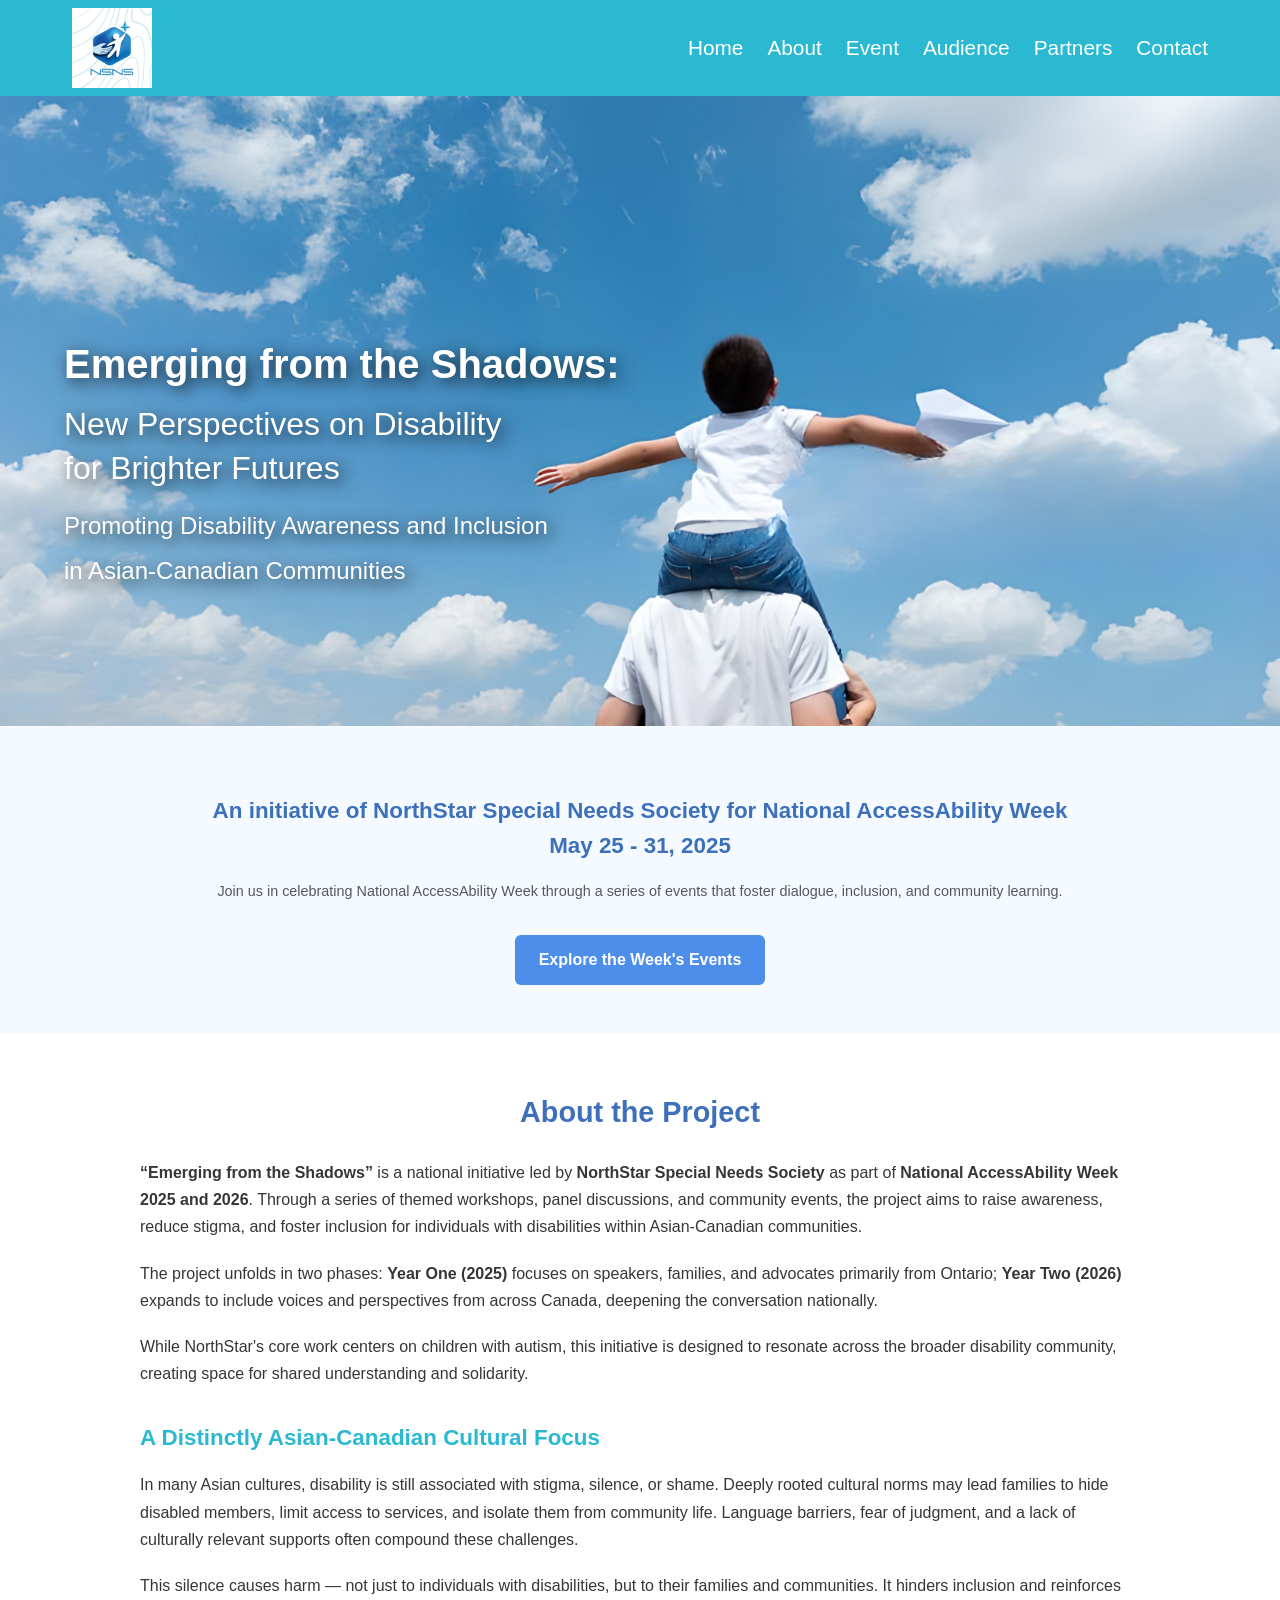
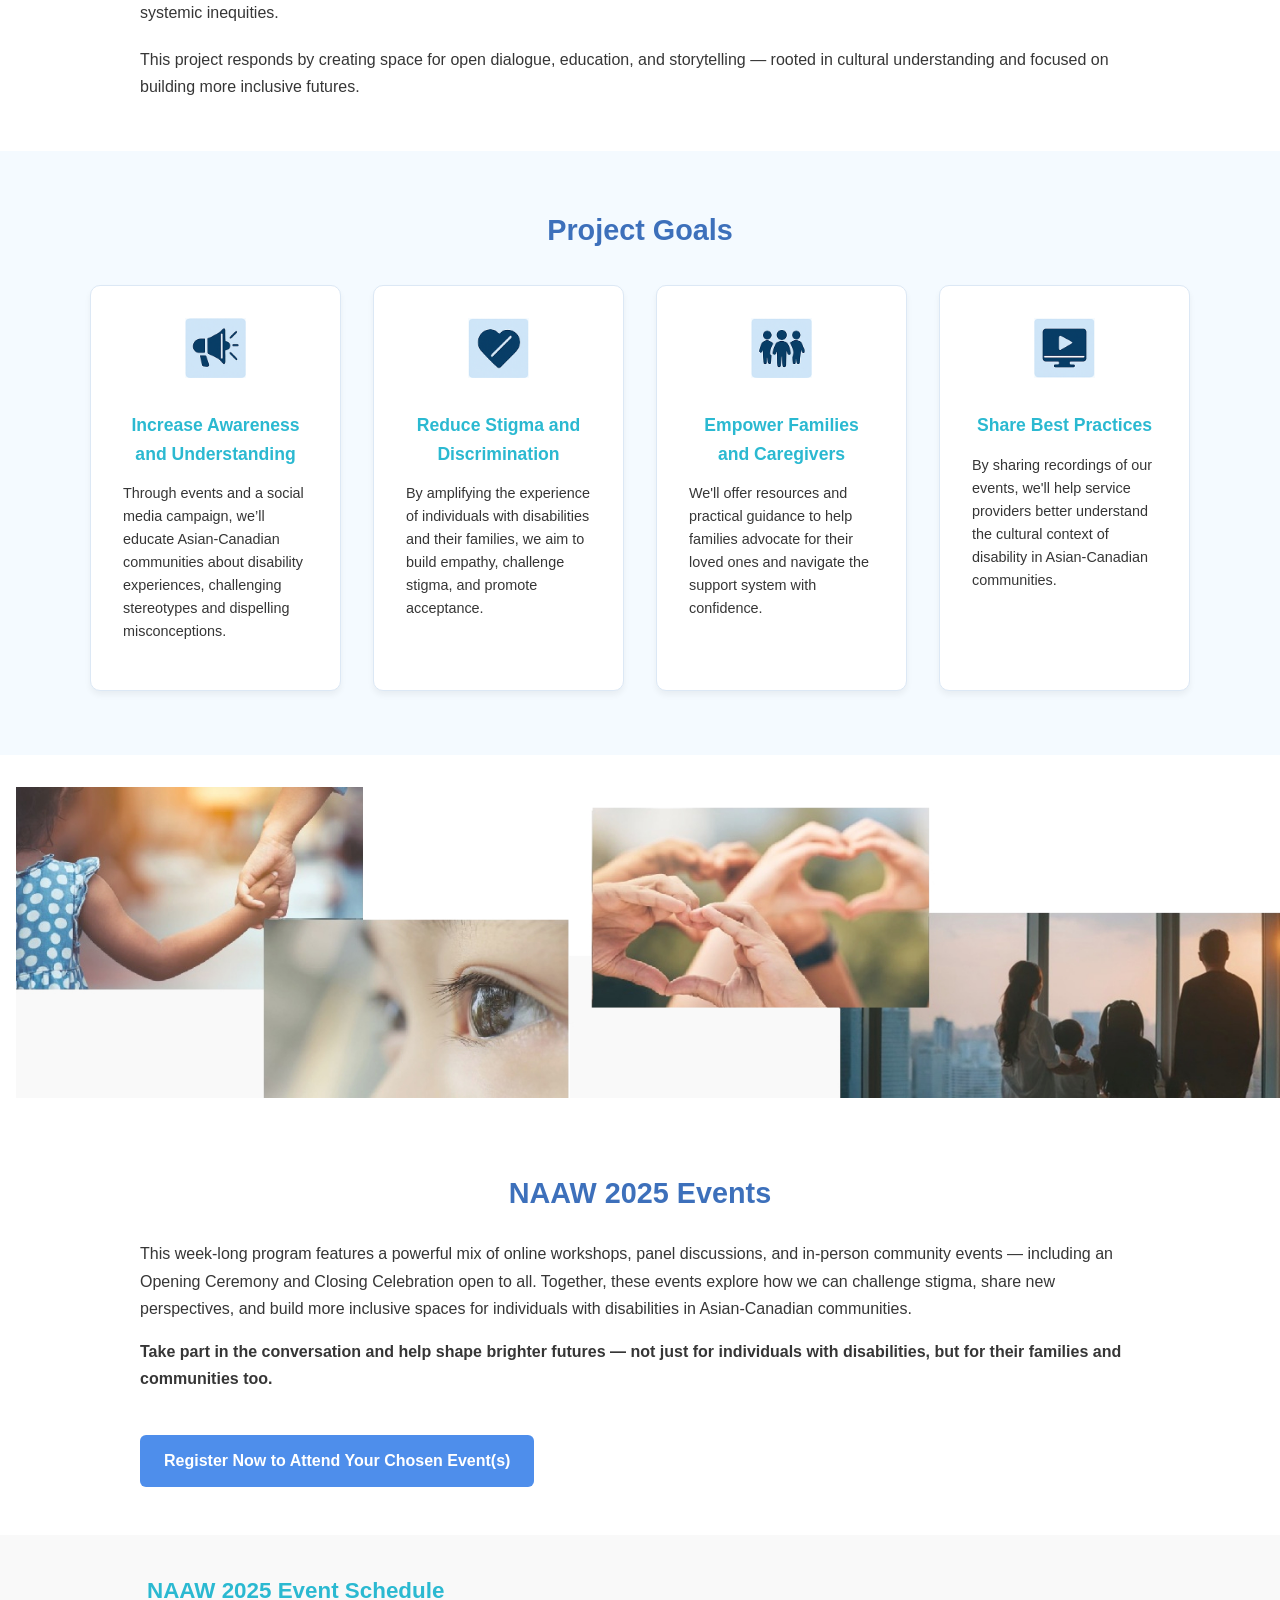
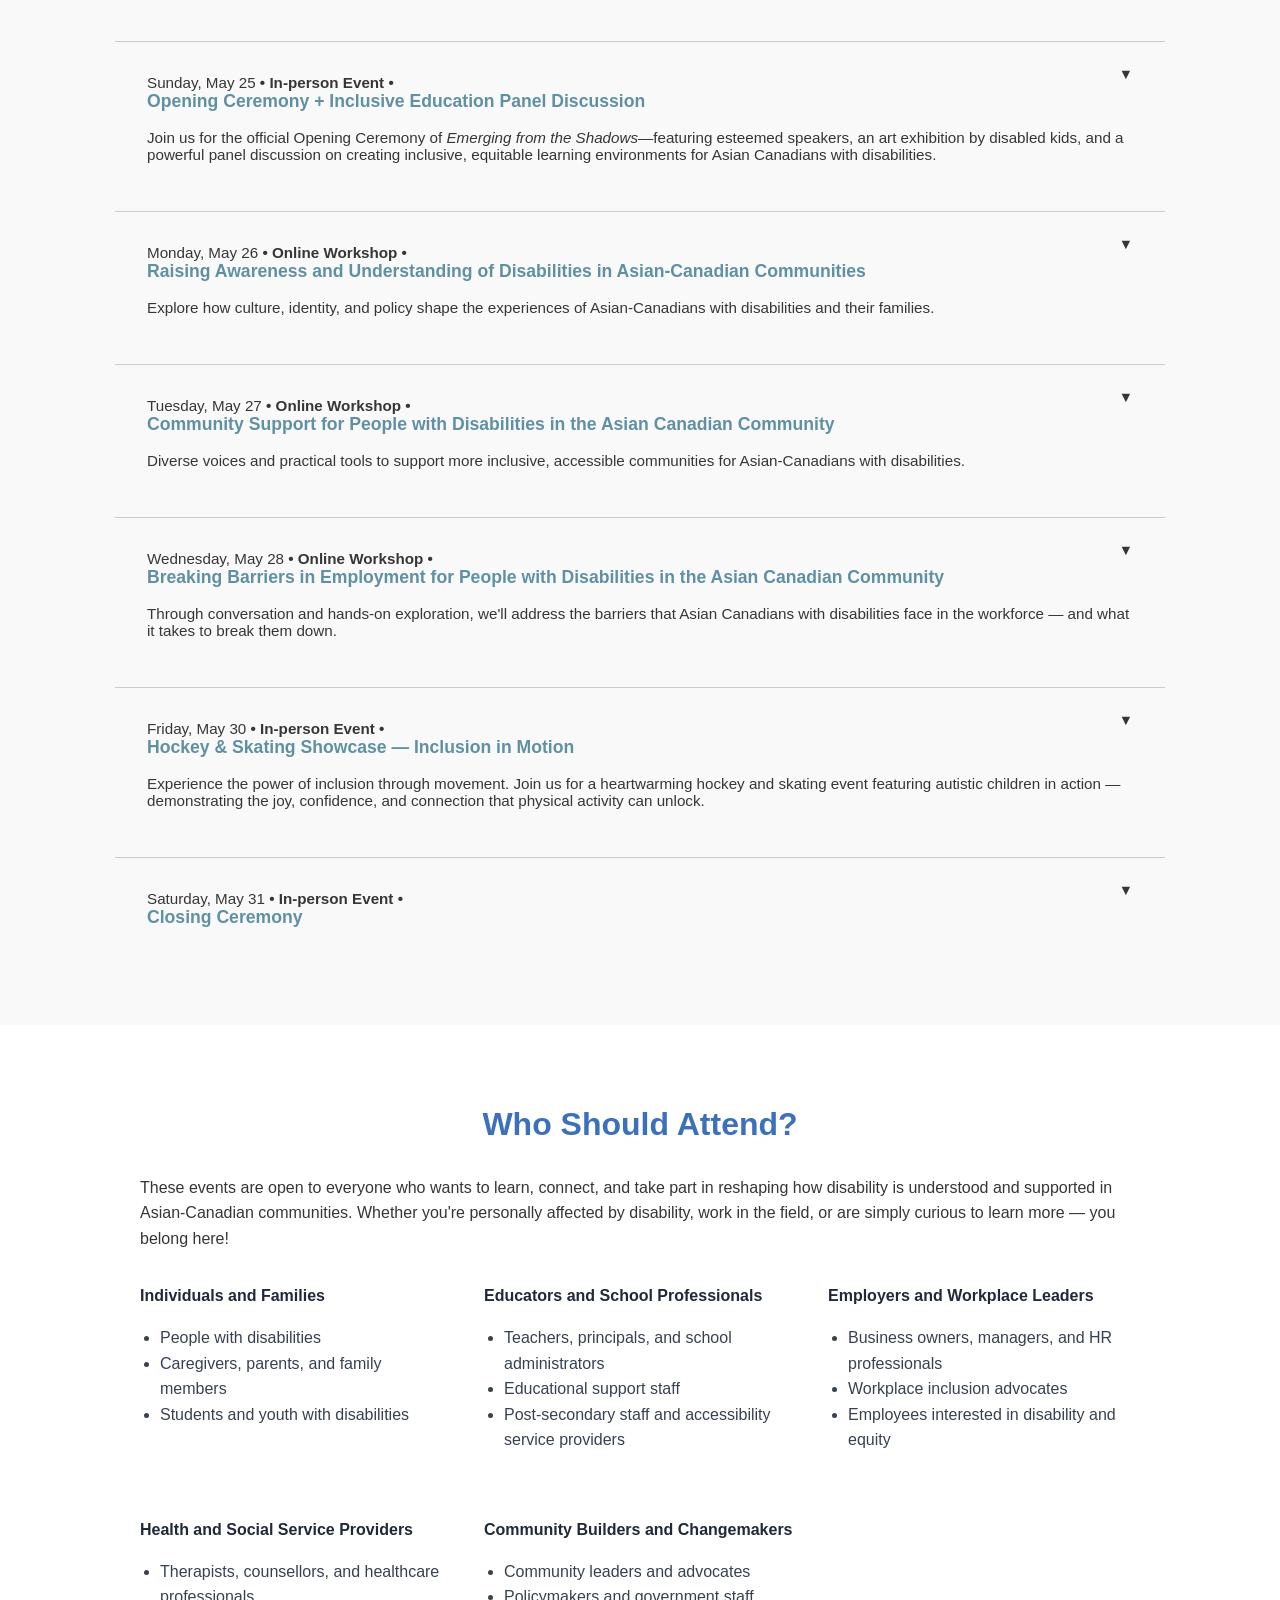
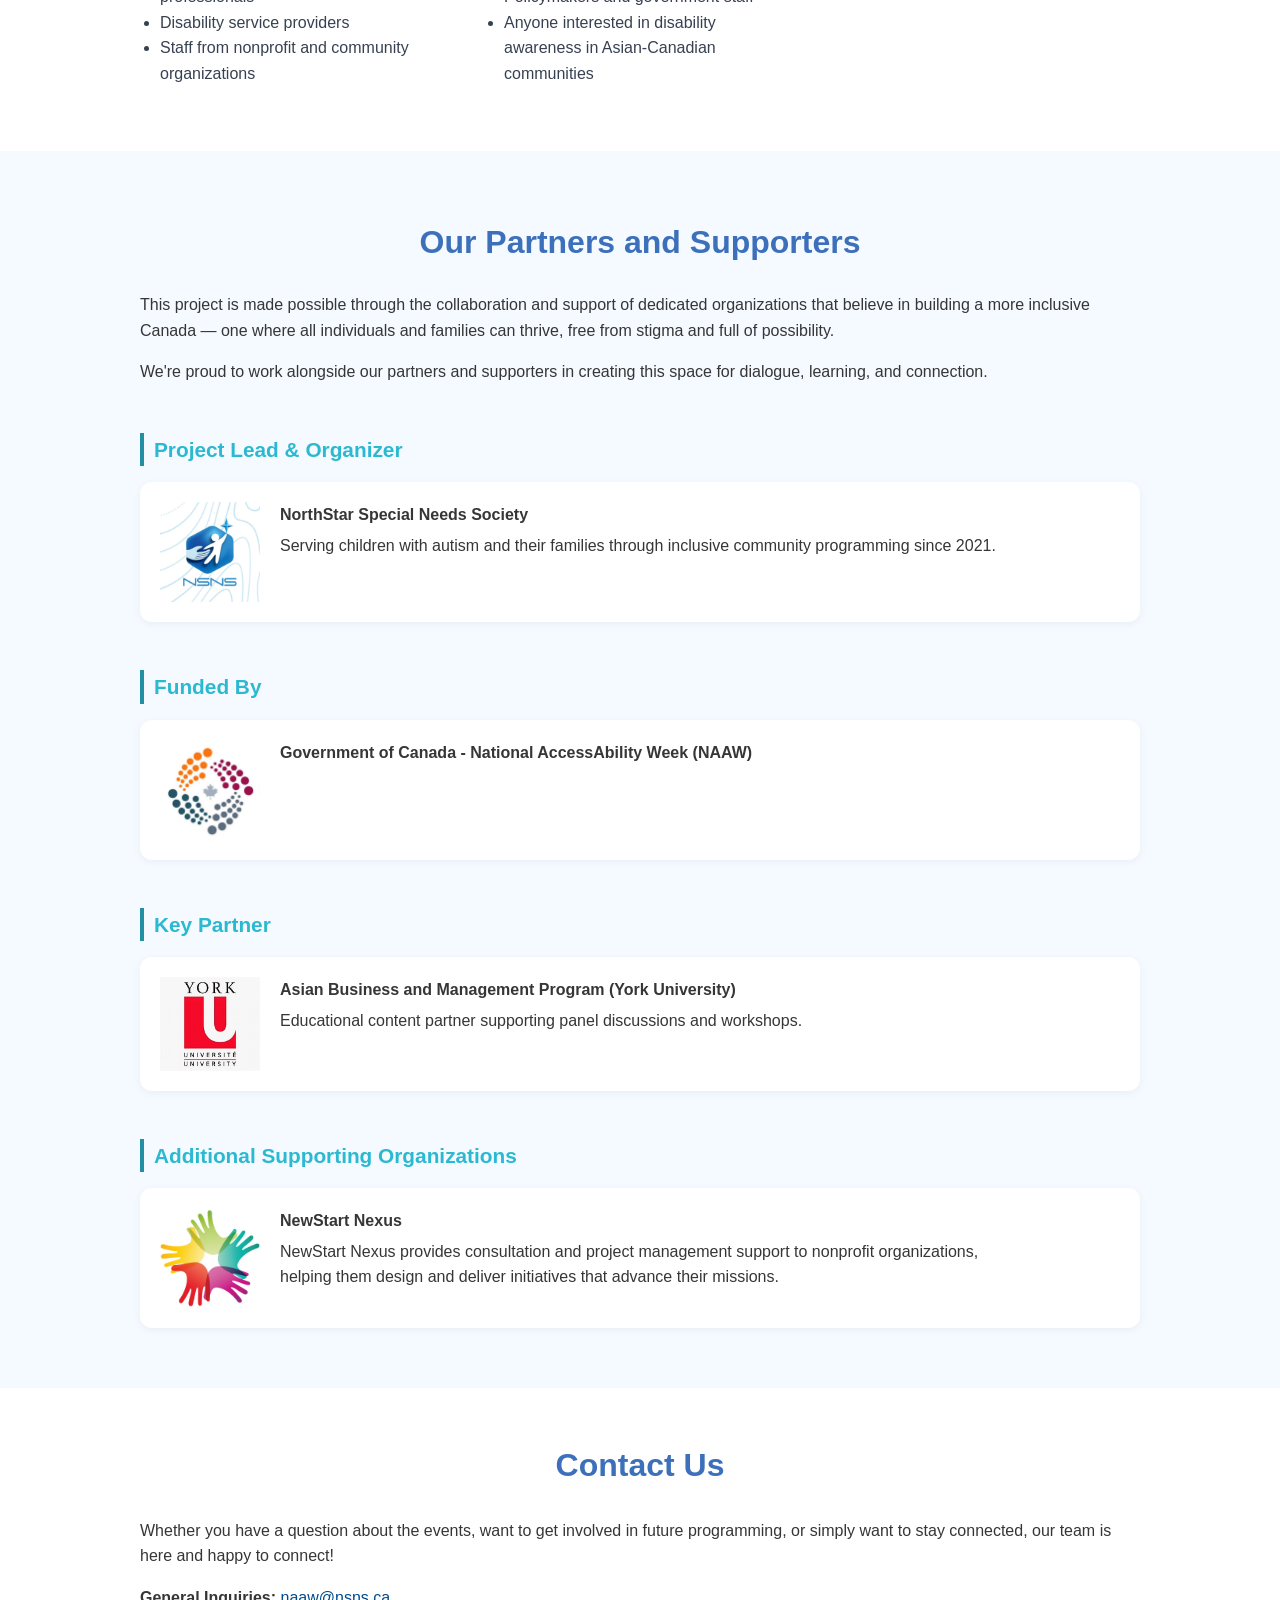
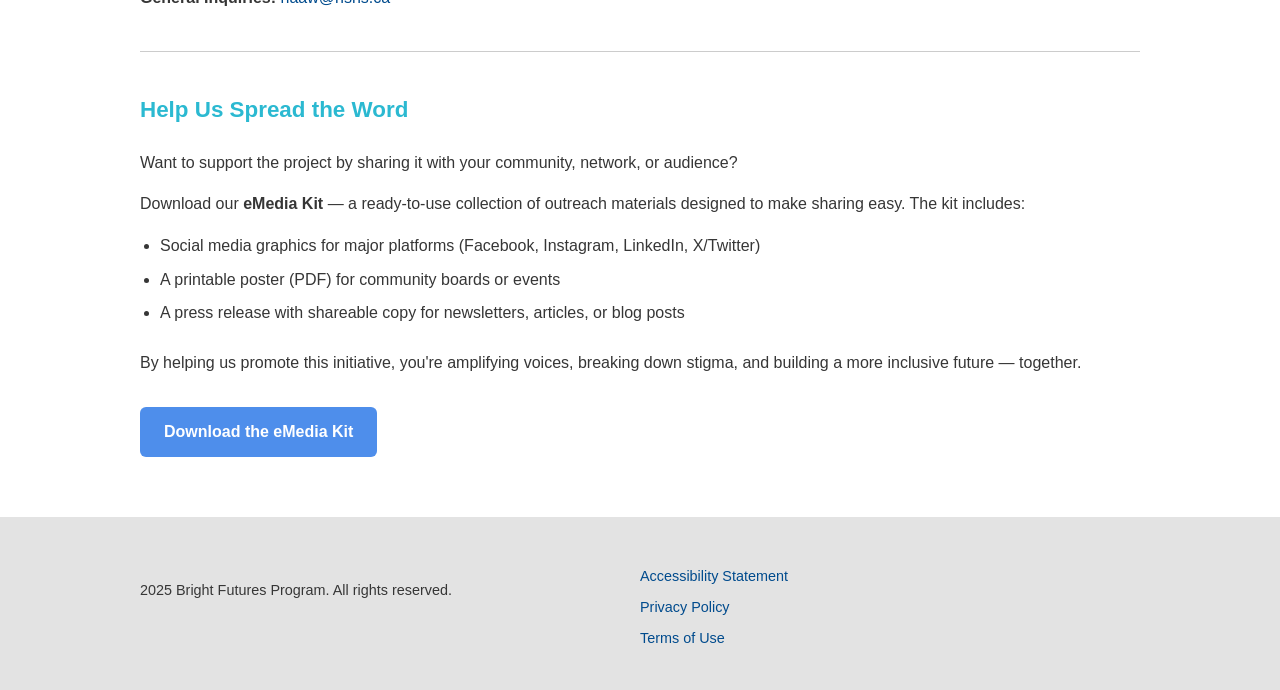
<file: nsns_NARR/index.html>
<!DOCTYPE html>
<html lang="en">
<head>
  <meta charset="UTF-8" />
  <meta name="viewport" content="width=device-width, initial-scale=1.0" />
  <title>Bright Futures Program</title>
  <link rel="stylesheet" href="style.css">
  <script src="script.js"></script>
</head>
<body>

  <header role="banner" id="home">
    <div class="nav-container">
      <div class="logo-container" aria-label="Site logo and title">
        <img src="images/nsns_logo.jpg" alt="Bright Futures Logo" class="logo-img" />
        <!-- <span class="logo-text">Bright Futures Program</span> -->
      </div>
      <nav role="navigation" aria-label="Main Navigation">
        <ul>
          <li><a href="#home">Home</a></li>
          <li><a href="#about">About</a></li>
          <li><a href="#event">Event</a></li>
          <li><a href="#who-should-attend">Audience</a></li>
          <li><a href="#partners-supporters">Partners</a></li>
          <li><a href="#contact-share">Contact</a></li>
        </ul>
      </nav>
    </div>
  </header>

 

  <section class="slideshow-hero" aria-label="Program highlights">
    <div class="slideshow">
      <div class="slide active" style="background-image: url('images/slide1_new.jpg');">
        <div class="headline">
          <p><strong>Emerging from the Shadows:</strong></p>
          <p>New Perspectives on Disability<br>
          for Brighter Futures</p>
          <p><small>Promoting Disability Awareness and Inclusion<br>
          in Asian-Canadian Communities</small></p>
        </div>
      </div>
      <div class="slide" style="background-image: url('images/slide2_new.jpg');">
        <h2 class="headline"><strong>Building Brighter Futures</strong></h2>
      </div>
      <div class="slide" style="background-image: url('images/slide3_new.jpg');">
        <h2 class="headline"><strong>Inclusive. Inspiring. Impactful.</strong></h2>
      </div>
    </div>
  </section>


  <section class="accessibility-week-intro" aria-labelledby="access-week-heading">
    <div class="intro-container">
      <h2 id="access-week-heading">An initiative of NorthStar Special Needs Society for 
        National AccessAbility Week<br> May 25 - 31, 2025
      </h2>
      <p>
        Join us in celebrating National AccessAbility Week through a series of events that foster dialogue,
        inclusion, and community learning.
      </p>
      <a href="#event" class="scroll-button">Explore the Week's Events</a>
    </div>
  </section>


  <section id="about" class="about-project-section" aria-labelledby="about-project-heading">
    <div class="container">
      <h2 id="about-project-heading">About the Project</h2>
  
      <p>
        <strong>“Emerging from the Shadows”</strong> is a national initiative led by <strong>NorthStar Special Needs Society</strong> as part of <strong>National AccessAbility Week 2025 and 2026</strong>. Through a series of themed workshops, panel discussions, and community events, the project aims to raise awareness, reduce stigma, and foster inclusion for individuals with disabilities within Asian-Canadian communities.
      </p>
  
      <p>
        The project unfolds in two phases: <strong>Year One (2025)</strong> focuses on speakers, families, and advocates primarily from Ontario; <strong>Year Two (2026)</strong> expands to include voices and perspectives from across Canada, deepening the conversation nationally.
      </p>
  
      <p>
        While NorthStar's core work centers on children with autism, this initiative is designed to resonate across the broader disability community, creating space for shared understanding and solidarity.
      </p>
  
      <h3>A Distinctly Asian-Canadian Cultural Focus</h3>
  
      <p>
        In many Asian cultures, disability is still associated with stigma, silence, or shame. Deeply rooted cultural norms may lead families to hide disabled members, limit access to services, and isolate them from community life. Language barriers, fear of judgment, and a lack of culturally relevant supports often compound these challenges.
      </p>
  
      <p>
        This silence causes harm — not just to individuals with disabilities, but to their families and communities. It hinders inclusion and reinforces systemic inequities.
      </p>
  
      <p>
        This project responds by creating space for open dialogue, education, and storytelling — rooted in cultural understanding and focused on building more inclusive futures.
      </p>
    </div>
  </section>


  <section id="goals" class="project-goals-section" aria-labelledby="goals-heading">
    <div class="container">
      <h2 id="goals-heading">Project Goals</h2>
      <div class="goals-grid">
        <div class="goal-box">
          <img src="images/icon1_awareness.png" alt="" class="goal-icon" />
          <h3>Increase Awareness and Understanding</h3>
          <p>Through events and a social media campaign, we’ll educate Asian-Canadian communities about disability experiences, challenging stereotypes and dispelling misconceptions.</p>
        </div>
  
        <div class="goal-box">
          <img src="images/icon2_stigma.png" alt="" class="goal-icon" />
          <h3>Reduce Stigma and Discrimination</h3>
          <p>By amplifying the experience of individuals with disabilities and their families, we aim to build empathy, challenge stigma, and promote acceptance.</p>
        </div>
  
        <div class="goal-box">
          <img src="images/icon3_family.png" alt="" class="goal-icon" />
          <h3>Empower Families and Caregivers</h3>
          <p>We'll offer resources and practical guidance to help families advocate for their loved ones and navigate the support system with confidence.</p>
        </div>
  
        <div class="goal-box">
          <img src="images/icon4_bestpractices.png" alt="" class="goal-icon" />
          <h3>Share Best Practices</h3>
          <p>By sharing recordings of our events, we'll help service providers better understand the cultural context of disability in Asian-Canadian communities.</p>
        </div>
      </div>
    </div>
  </section>


<!-- Full-width Banner Image Section -->
<section class="banner-section" aria-label="NAAW Visual Highlight" style="position: relative; width: 100%; height: auto;">
  <img src="images/handinhand.jpg"  style="width: 100%; height: auto; display: block; object-fit: cover;">
</section>

  <section id="event" class="events-section" aria-labelledby="events-heading">
    <div class="container">
      <h2 id="events-heading">NAAW 2025 Events</h2>
      <p class="lead-paragraph">
        This week-long program features a powerful mix of online workshops, panel discussions, and in-person community events — including an Opening Ceremony and Closing Celebration open to all.
        Together, these events explore how we can challenge stigma, share new perspectives, and build more inclusive spaces for individuals with disabilities in Asian-Canadian communities.
      </p>
      <p class="lead-paragraph">
        <strong>Take part in the conversation and help shape brighter futures — not just for individuals with disabilities, but for their families and communities too.</strong><br><br>
      </p>
      <p>
       <a href="https://naaw25nsns.eventbrite.ca/" class="register-btn" target="_blank">Register Now to Attend Your Chosen Event(s)</a> 
      </p>
    </div>
  </section>





  <section id="events-accordion" class="accordion-section" aria-labelledby="accordion-heading">
    <div class="container">
      <h3 id="accordion-heading">NAAW 2025 Event Schedule</h3>
  
      <!-- Event 1 -->
      <div class="accordion-item">
        <button class="accordion-header" aria-expanded="false">
          <span class="title">
            Sunday, May 25 <strong>• In-person Event •</strong><br>
            <strong class="event-title">Opening Ceremony + Inclusive Education Panel Discussion</strong> <br><br>
            Join us for the official Opening Ceremony of <i>Emerging from the Shadows</i>—featuring esteemed speakers, an art exhibition by disabled kids, and a powerful panel discussion on creating inclusive, equitable learning environments for Asian Canadians with disabilities.
          </span>
       
          <span class="arrow" aria-hidden="true">▼</span>
        </button>
        <div class="accordion-content" hidden>
          <p>
            <strong>Time: </strong><br>
            9:30 am - 1:30 pm ET
          </p>
          
    
          <p>
            <strong>Location:</strong><br>
            Pierre Elliott Trudeau High School<br>
            90 Bur Oak Ave, Markham, ON L6C 2E6
          </p>
        
          <p>
            <strong>Agenda:</strong><br>
            
              9:30 am  Registration<br>
              10:00 am  Opening<br>
              11:00 am  Break w/ light refreshments<br>
              11:30 am - 1:30 pm  Panel discussion<br>
            
          </p>
        
          <p>
            <strong>Panel Discussion Topic:</strong>
          </p>

          <p><strong>Education and Inclusive Learning for Asian-Canadians with Disabilities</strong></p>
          <p>
            Explore culturally responsive teaching practices and the intersectionality of disability and ethnicity. Hear insights from educators, community leaders, and advocates on impactful initiatives, lived experiences, and strategies to advance inclusive education for Asian Canadians with disabilities.
          </p>
          <p>
            Connect with educators, advocates, and community leaders who are passionate about making a difference. Share ideas, build relationships, and collaborate on future initiatives to support Asian Canadians with disabilities.
          </p>
          <p>This workshop will feature opportunities for Q&A.</p>
          </p>
        
          <p><strong>Speakers:</strong><br>
              TBA
          </p>
        </div>
      </div>
  
      <!-- Event 2 -->
      <div class="accordion-item">
        <button class="accordion-header" aria-expanded="false">
          <span class="title">
            Monday, May 26 <strong>• Online Workshop •</strong> <br>
            <strong class="event-title">Raising Awareness and Understanding of Disabilities in Asian-Canadian Communities</strong><br><br>
            Explore how culture, identity, and policy shape the experiences of Asian-Canadians with disabilities and their families.<br>
            <!-- <a href="#" class="register-btn">Register Now</a> -->
            
          </span>
          
            
         
        <span class="arrow" aria-hidden="true">▼</span>
      </button>
        <div class="accordion-content" hidden>
          <p>
            This session explores cultural perspectives on disabilities in Asian-Canadian communities, examining how cultural views and stigma shape attitudes and experiences. Engage with panelists who will share diverse perspectives on racialized health and discuss barriers faced by individuals living with disabilities while belonging to visible minority groups.
          </p>
          <p>
            The discussion will also include an overview of the Accessible Canada Act, highlighting its implications for Asian-Canadian communities and progress in accessibility and inclusion.
          </p>
          <p><strong>Time:</strong><br>
            
             7:00 - 9:00 pm ET
           
          </p>
          
          <p><strong>Format:</strong><br>
            
              Live Zoom webinar with interactive audience Q&A
            
          </p>
          <p><strong>Speakers:</strong><br>
            
              TBA
           
          </p>
          <!-- <a href="#" class="register-btn">Register Now</a> -->
        </div>
      </div>
  
      <!-- Event 3 -->
      <div class="accordion-item">
        <button class="accordion-header" aria-expanded="false">
          <span>
            Tuesday, May 27 <strong>• Online Workshop •</strong><br>
            <strong class="event-title">Community Support for People with Disabilities in the Asian Canadian Community</strong><br><br>
            Diverse voices and practical tools to support more inclusive, accessible communities for Asian-Canadians with disabilities.<br>
            <!-- <a href="#" class="register-btn">Register Now</a> -->
          </span>
       
          <span class="arrow" aria-hidden="true">▼</span>
        </button>
        
        <div class="accordion-content" hidden>
          <p>
            This session delves into actionable solutions to address barriers faced by Asian Canadians with disabilities. It spotlights cultural, social, and structural challenges, featuring insights from community leaders, corporate accessibility advocates, non-profit representatives, and therapists. Topics include fostering inclusion through cultural understanding, innovative programs, and building resilience.
          </p>
          

          <p><strong>Time:</strong><br>
            
            7:00 - 9:00 pm ET
          
         </p>
        
          <p><strong>Format:</strong><br>
            Live Zoom webinar with interactive audience Q&A
          </p>

          <p><strong>Speakers:</strong><br>
            TBA
          </p>
          <!-- <a href="#" class="register-btn">Register Now</a> -->
        </div>
      </div>

      <!-- Event 4 -->
      <div class="accordion-item">
        <button class="accordion-header" aria-expanded="false">
          <span>
            Wednesday, May 28 <strong>• Online Workshop •</strong><br>
            <strong class="event-title">Breaking Barriers in Employment for People with Disabilities in the Asian Canadian Community</strong><br><br>
            Through conversation and hands-on exploration, we'll address the barriers that Asian Canadians with disabilities face in the workforce — and what it takes to break them down.<br>
            <!-- <a href="#" class="register-btn">Register Now</a> -->
          </span>
        
          <span class="arrow" aria-hidden="true">▼</span>
        </button>
        <div class="accordion-content" hidden>
          <!-- <p>
            The session begins with an <strong>expert panel</strong> bringing together an employer, an employee with lived experience, and an HR professional to share practical strategies for creating inclusive, culturally aware workplaces. Topics include hiring practices, workplace accommodations, and navigating cultural and systemic challenges.
          </p>
          <p>
            The second hour invites participants to roll up their sleeves and explore solutions. Activities include a mock workplace accessibility audit, a demonstration of assistive technologies, and collaborative policy development. Attendees will leave with concrete ideas for fostering inclusion in their own workplaces.
          </p> -->
          <p>
            This session tackles employment challenges faced by Asian Canadians with disabilities. Panelists include an employer sharing best practices, an employee reflecting on personal challenges and achievements, and an HR expert offering practical strategies for inclusive hiring and workplace accommodations. Discussions will focus on fostering inclusive workplaces and promoting success through collaboration and understanding.
          </p>
          <p><strong>Time:</strong><br>
            7:00 - 9:00 pm ET
          </p>
          <p><strong>Format:</strong><br>
            Live Zoom webinar with interactive audience Q&A
          </p>
          <p><strong>Speakers:</strong><br>
            TBA
          </p>
          <!-- <a href="#" class="register-btn">Register Now</a> -->
        </div>
      </div>

      <!-- Event 5 -->
      <div class="accordion-item">
        <button class="accordion-header" aria-expanded="false">
          <span>
            Friday, May 30 <strong>• In-person Event •</strong> <br>
            <strong class="event-title">Hockey & Skating Showcase — Inclusion in Motion</strong><br><br>
            Experience the power of inclusion through movement. Join us for a heartwarming hockey and skating event featuring autistic children in action — demonstrating the joy, confidence, and connection that physical activity can unlock.<br>
            <!-- <a href="#" class="register-btn">Register Now</a> -->
          </span>
        
          <span class="arrow" aria-hidden="true">▼</span>
        </button>
        <div class="accordion-content" hidden>
          <p>
            This special in-person event invites audiences to witness the benefits of inclusive, adaptive physical activity in action. The evening will feature a demonstration by autistic children engaged in hockey and skating—highlighting how movement, teamwork, and encouragement can build confidence and social connection.
          </p>
          <p>
            More than a game, this showcase is a reminder that inclusion isn't just about access—it's about celebrating strengths, building community, and creating spaces where all children can thrive.
          </p>
          <p>
            All are welcome to attend. Families, educators, community members, and sport inclusion advocates are especially encouraged to join.
          </p>

          <p><strong>Time:</strong><br>
            5:30 pm - 8:15 pm ET
          </p>

          <p><strong>Location:</strong><br>
            West Rink, Thornhill Community Centre<br>
            7755 Bayview Ave, Thornhill, ON L3T 4P1
          </p>


        
          <!-- <a href="#" class="register-btn">Register Now</a> -->
        </div>
      </div>

      <!-- Event 6 -->
      <div class="accordion-item">
        <button class="accordion-header" aria-expanded="false">
          <span>
            Saturday, May 31 <strong>• In-person Event •</strong><br>
            <strong class="event-title">Closing Ceremony</strong><br><br> 
             
          </span>
         
          <span class="arrow" aria-hidden="true">▼</span>
        </button>
        <div class="accordion-content" hidden>
          <p>TBA</p>
          <!-- <p><strong>Time:</strong><br>
            XXX - XXX  ET
          </p>
          <p><strong>Location:</strong><br>
           XXX
          </p> -->
        </div>
      </div>
  
    </div> 
  </section>


  <section id="who-should-attend" class="py-12 bg-gray-50">
    <div class="container mx-auto px-4 max-w-5xl">
      <h2 class="text-2xl font-bold mb-6">Who Should Attend?</h2>
      <p class="mb-6">
        These events are open to everyone who wants to learn, connect, and take part in reshaping how disability is understood and supported in Asian-Canadian communities. Whether you're personally affected by disability, work in the field, or are simply curious to learn more — you belong here!
      </p>
  
      <div class="grid gap-6 sm:grid-cols-2 lg:grid-cols-3">
        <!-- Group 1 -->
        <div>
          <h3 class="font-semibold text-lg mb-2">Individuals and Families</h3>
          <ul class="list-disc list-inside text-gray-700">
            <li>People with disabilities</li>
            <li>Caregivers, parents, and family members</li>
            <li>Students and youth with disabilities</li>
          </ul>
        </div>
  
        <!-- Group 2 -->
        <div>
          <h3 class="font-semibold text-lg mb-2">Educators and School Professionals</h3>
          <ul class="list-disc list-inside text-gray-700">
            <li>Teachers, principals, and school administrators</li>
            <li>Educational support staff</li>
            <li>Post-secondary staff and accessibility service providers</li>
          </ul>
        </div>
  
        <!-- Group 3 -->
        <div>
          <h3 class="font-semibold text-lg mb-2">Employers and Workplace Leaders</h3>
          <ul class="list-disc list-inside text-gray-700">
            <li>Business owners, managers, and HR professionals</li>
            <li>Workplace inclusion advocates</li>
            <li>Employees interested in disability and equity</li>
          </ul>
        </div>
  
        <!-- Group 4 -->
        <div>
          <h3 class="font-semibold text-lg mb-2">Health and Social Service Providers</h3>
          <ul class="list-disc list-inside text-gray-700">
            <li>Therapists, counsellors, and healthcare professionals</li>
            <li>Disability service providers</li>
            <li>Staff from nonprofit and community organizations</li>
          </ul>
        </div>
  
        <!-- Group 5 -->
        <div>
          <h3 class="font-semibold text-lg mb-2">Community Builders and Changemakers</h3>
          <ul class="list-disc list-inside text-gray-700">
            <li>Community leaders and advocates</li>
            <li>Policymakers and government staff</li>
            <li>Anyone interested in disability awareness in Asian-Canadian communities</li>
          </ul>
        </div>
      </div>
    </div>
  </section>

  
  <section id="partners-supporters">
    <div class="container">
      <h2>Our Partners and Supporters</h2>
      <p>
        This project is made possible through the collaboration and support of dedicated organizations that believe in building a more inclusive Canada — one where all individuals and families can thrive, free from stigma and full of possibility.
      </p>
      <p>
        We're proud to work alongside our partners and supporters in creating this space for dialogue, learning, and connection.
      </p>
  
      <div class="partner-group">
        <h3>Project Lead & Organizer</h3>
        <div class="partner">
          <img src="images/nsns_logo.jpg" alt="NorthStar Special Needs Society logo">
          <div>
            <h4>NorthStar Special Needs Society</h4>
            <p>Serving children with autism and their families through inclusive community programming since 2021.</p>
          </div>
        </div>
      </div>
  
      <div class="partner-group">
        <h3>Funded By</h3>
        <div class="partner">
          <img src="images/naaw_logo.jpg" alt="Government of Canada - NAAW logo">
          <div>
            <h4>Government of Canada - National AccessAbility Week (NAAW)</h4>
          </div>
        </div>
      </div>
  
      <div class="partner-group">
        <h3>Key Partner</h3>
        <div class="partner">
          <img src="images/york-U_logo.jpg" alt="Asian Business and Management Program logo">
          <div>
            <h4>Asian Business and Management Program (York University)</h4>
            <p>Educational content partner supporting panel discussions and workshops.</p>
          </div>
        </div>
      </div>
  
      <div class="partner-group">
        <h3>Additional Supporting Organizations</h3>
        <div class="partner">
          <img src="images/newstart_nexus_logo.jpg" alt="NewStart Nexus logo">
          
          <div>
            <h4>NewStart Nexus</h4>
            <p>NewStart Nexus provides consultation and project management support to nonprofit organizations, <br>
              helping them design and deliver initiatives that advance their missions.</p>
          </div>
        </div>
        
        <!-- Add logos or placeholder divs here as needed -->
      </div>
    </div>
  </section>
  


    <section id="contact-share" class="section-light">
      <div class="container">
        <h2>Contact Us</h2>
        <p>
          Whether you have a question about the events, want to get involved in future programming, or simply want to stay connected, our team is here and happy to connect!
        </p>
        <p>
          <strong>General Inquiries:</strong> <a class="email-link" href="mailto:naaw@nsns.ca">naaw@nsns.ca</a>
        </p>
    
        <div class="divider"></div>
    
        <h3>Help Us Spread the Word</h3>
        <p>
          Want to support the project by sharing it with your community, network, or audience?
        </p>
        <p>
          Download our <strong>eMedia Kit</strong> — a ready-to-use collection of outreach materials designed to make sharing easy. The kit includes:
        </p>
        <ul>
          <li>Social media graphics for major platforms (Facebook, Instagram, LinkedIn, X/Twitter)</li>
          <li>A printable poster (PDF) for community boards or events</li>
          <li>A press release with shareable copy for newsletters, articles, or blog posts</li>
        </ul>
        <p>
          By helping us promote this initiative, you're amplifying voices, breaking down stigma, and building a more inclusive future — together. 
        </p>
        <a href="https://drive.google.com/drive/folders/1XqKyK5iye1N991NBlRz5t8b4RCnw6kmf" class="download-btn" target="_blank">Download the eMedia Kit</a>
      </div> 
    </section>
    

  <!-- MAIN CONTENT SECTIONS WILL GO HERE -->

  <footer role="contentinfo">
    <div class="footer-container">
      <div class="footer-info">
        <p>2025 Bright Futures Program. All rights reserved.</p>
      </div>
      <div class="footer-links" aria-label="Footer Links">
        <a href="#accessibility-statement">Accessibility Statement</a>
        <a href="#privacy-policy">Privacy Policy</a>
        <a href="#terms">Terms of Use</a>
      </div>
    </div>
  </footer>

</body>
</html>
</file>
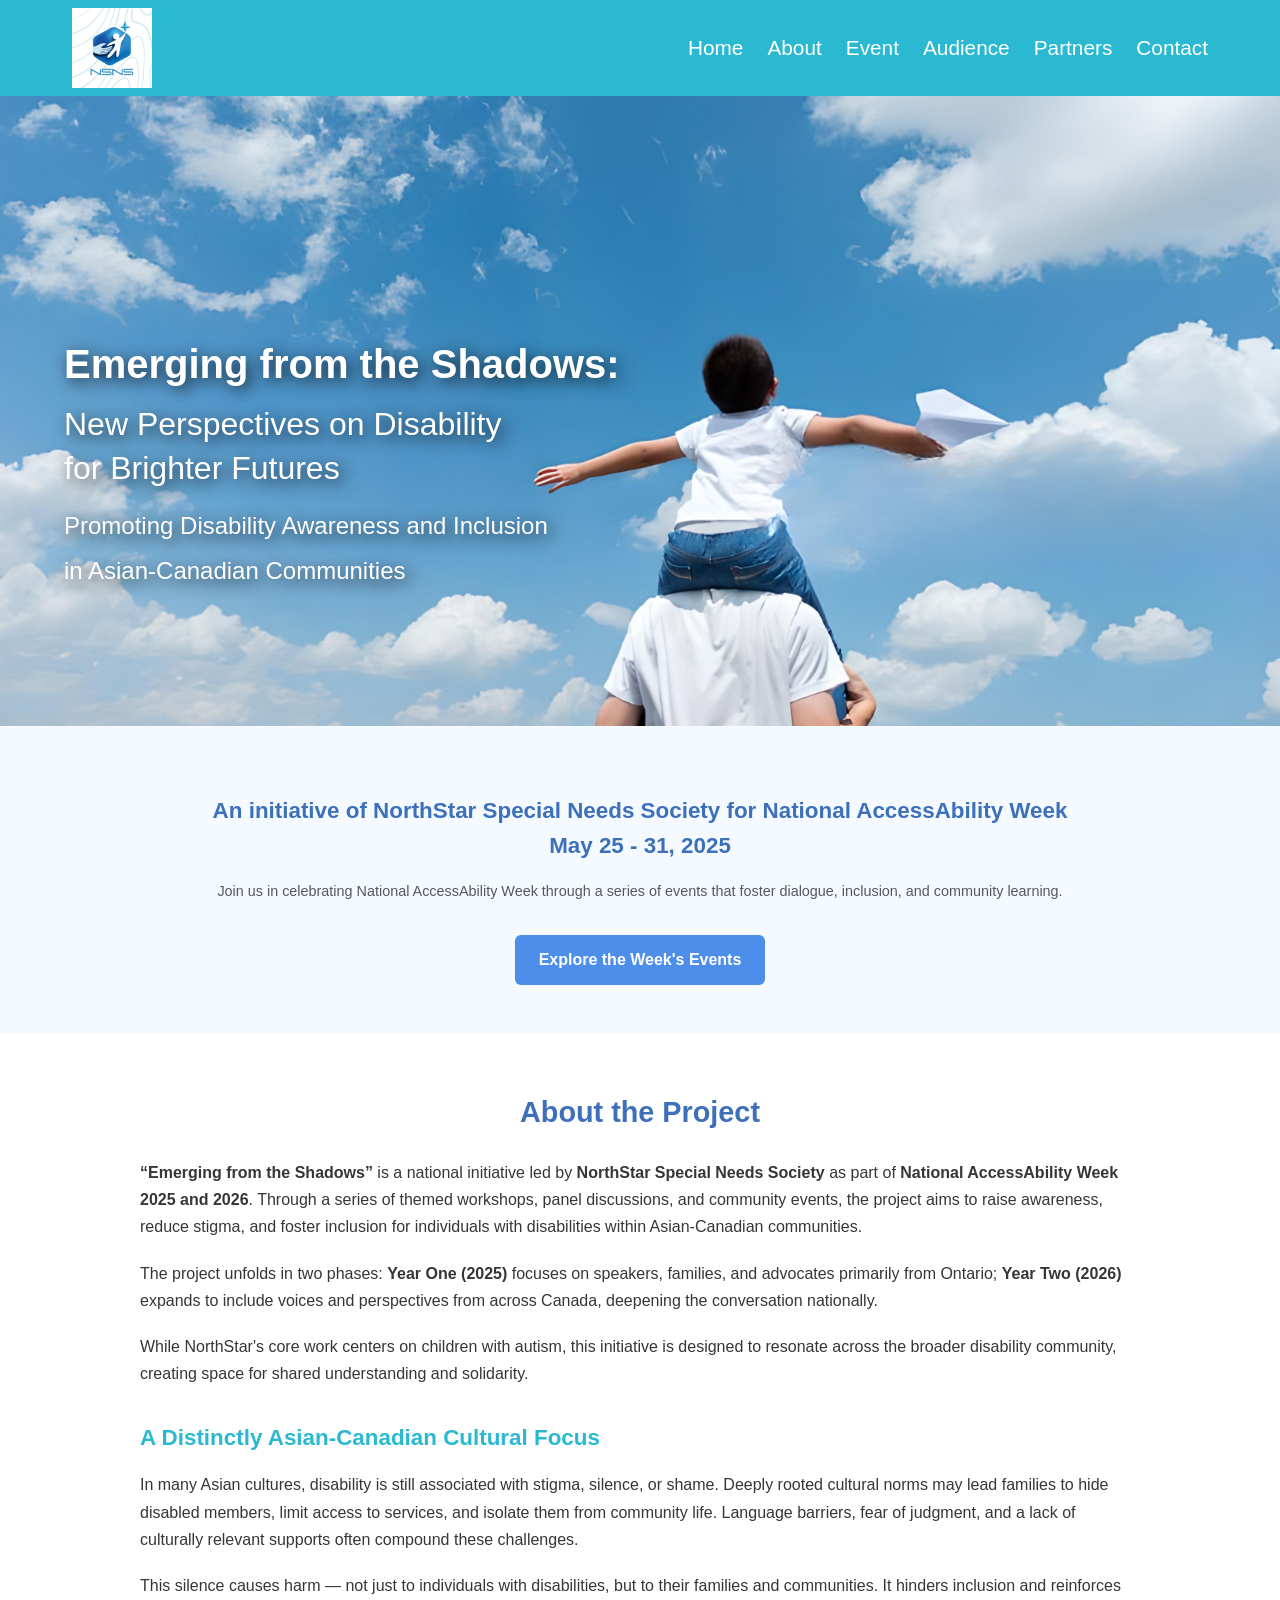
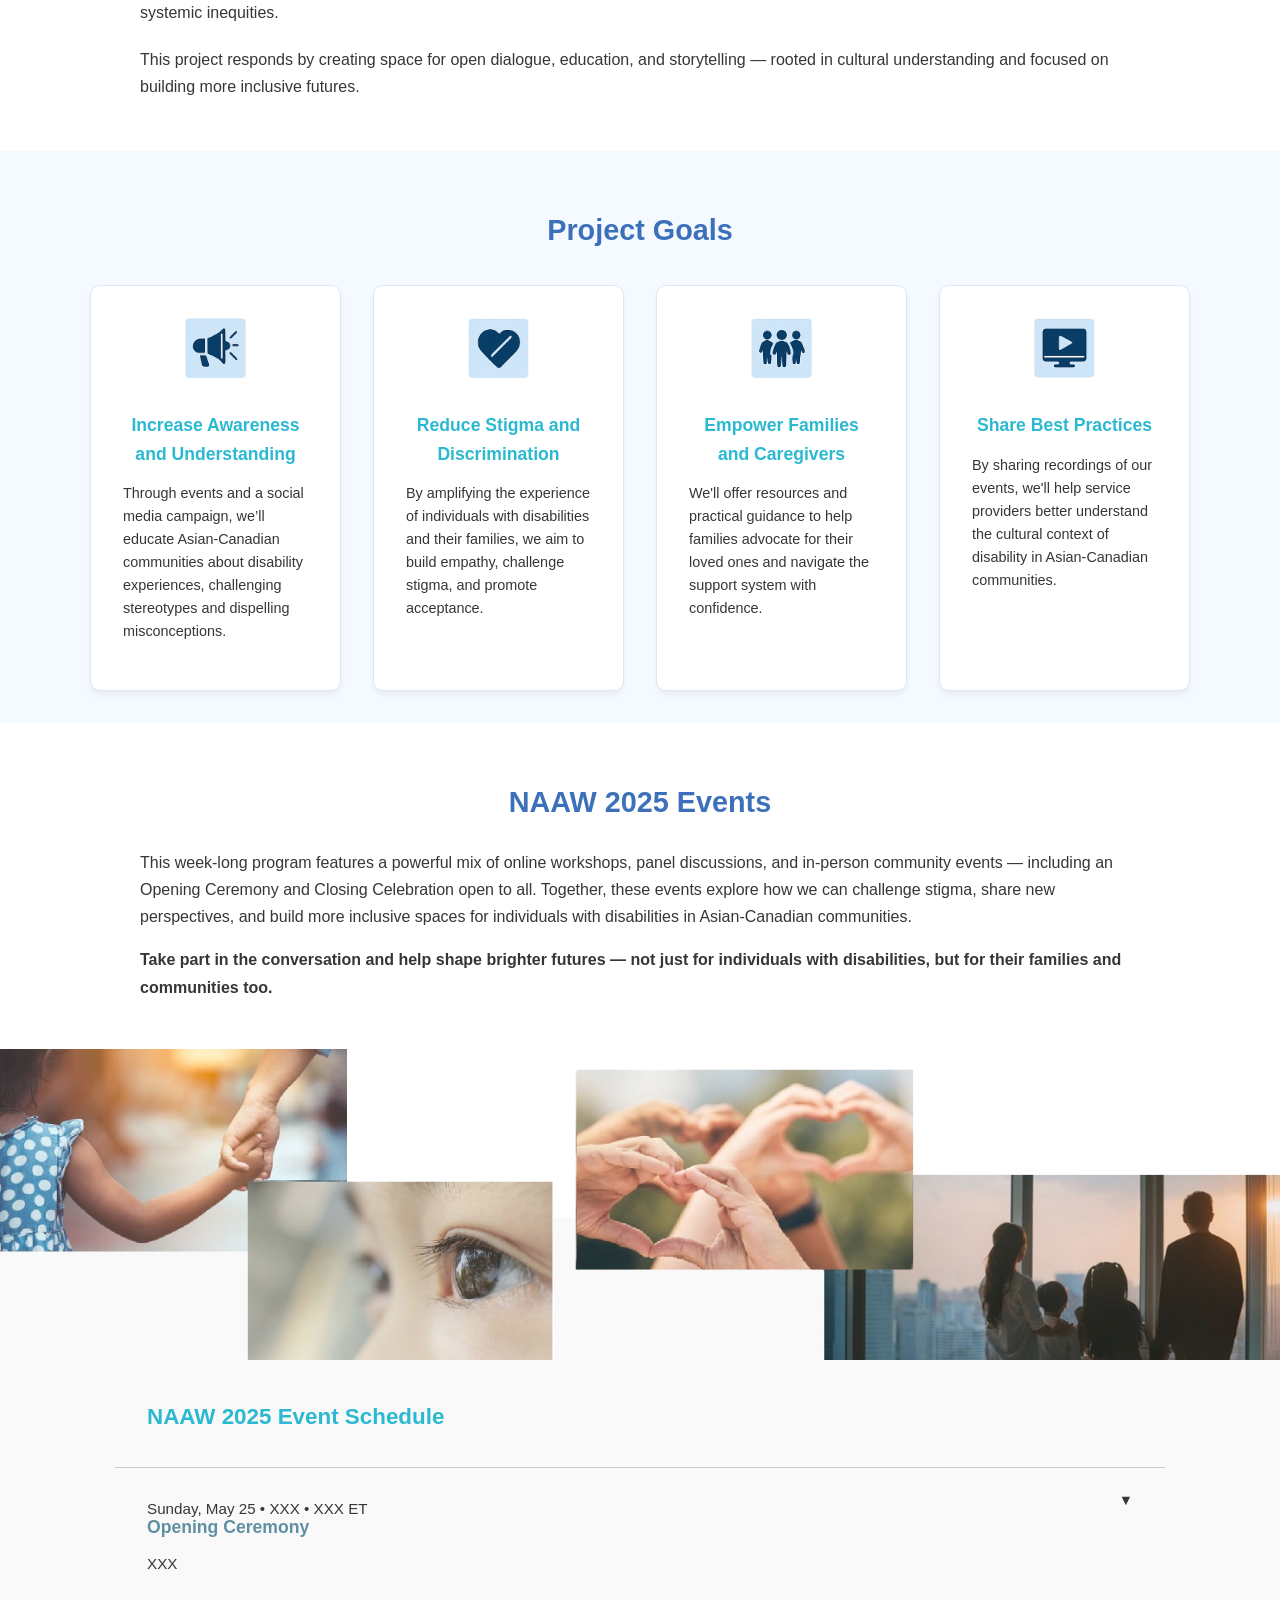
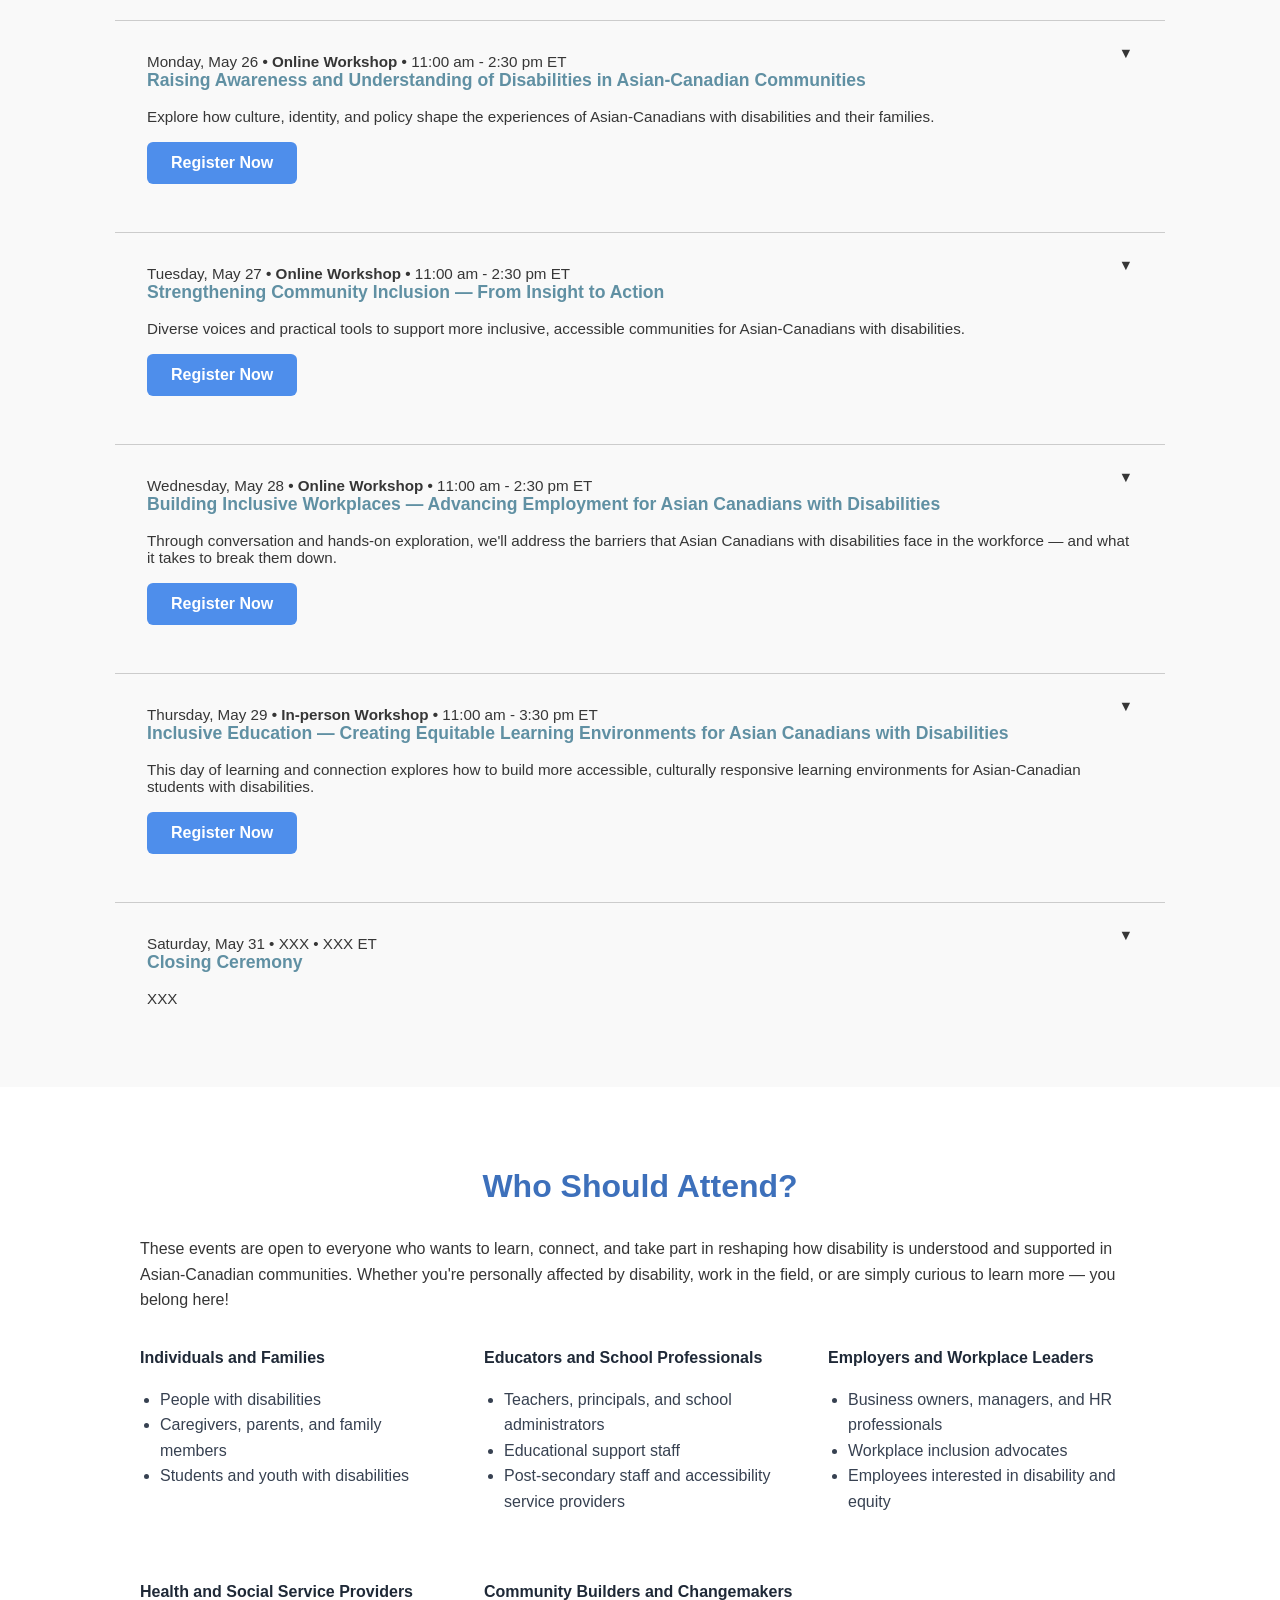
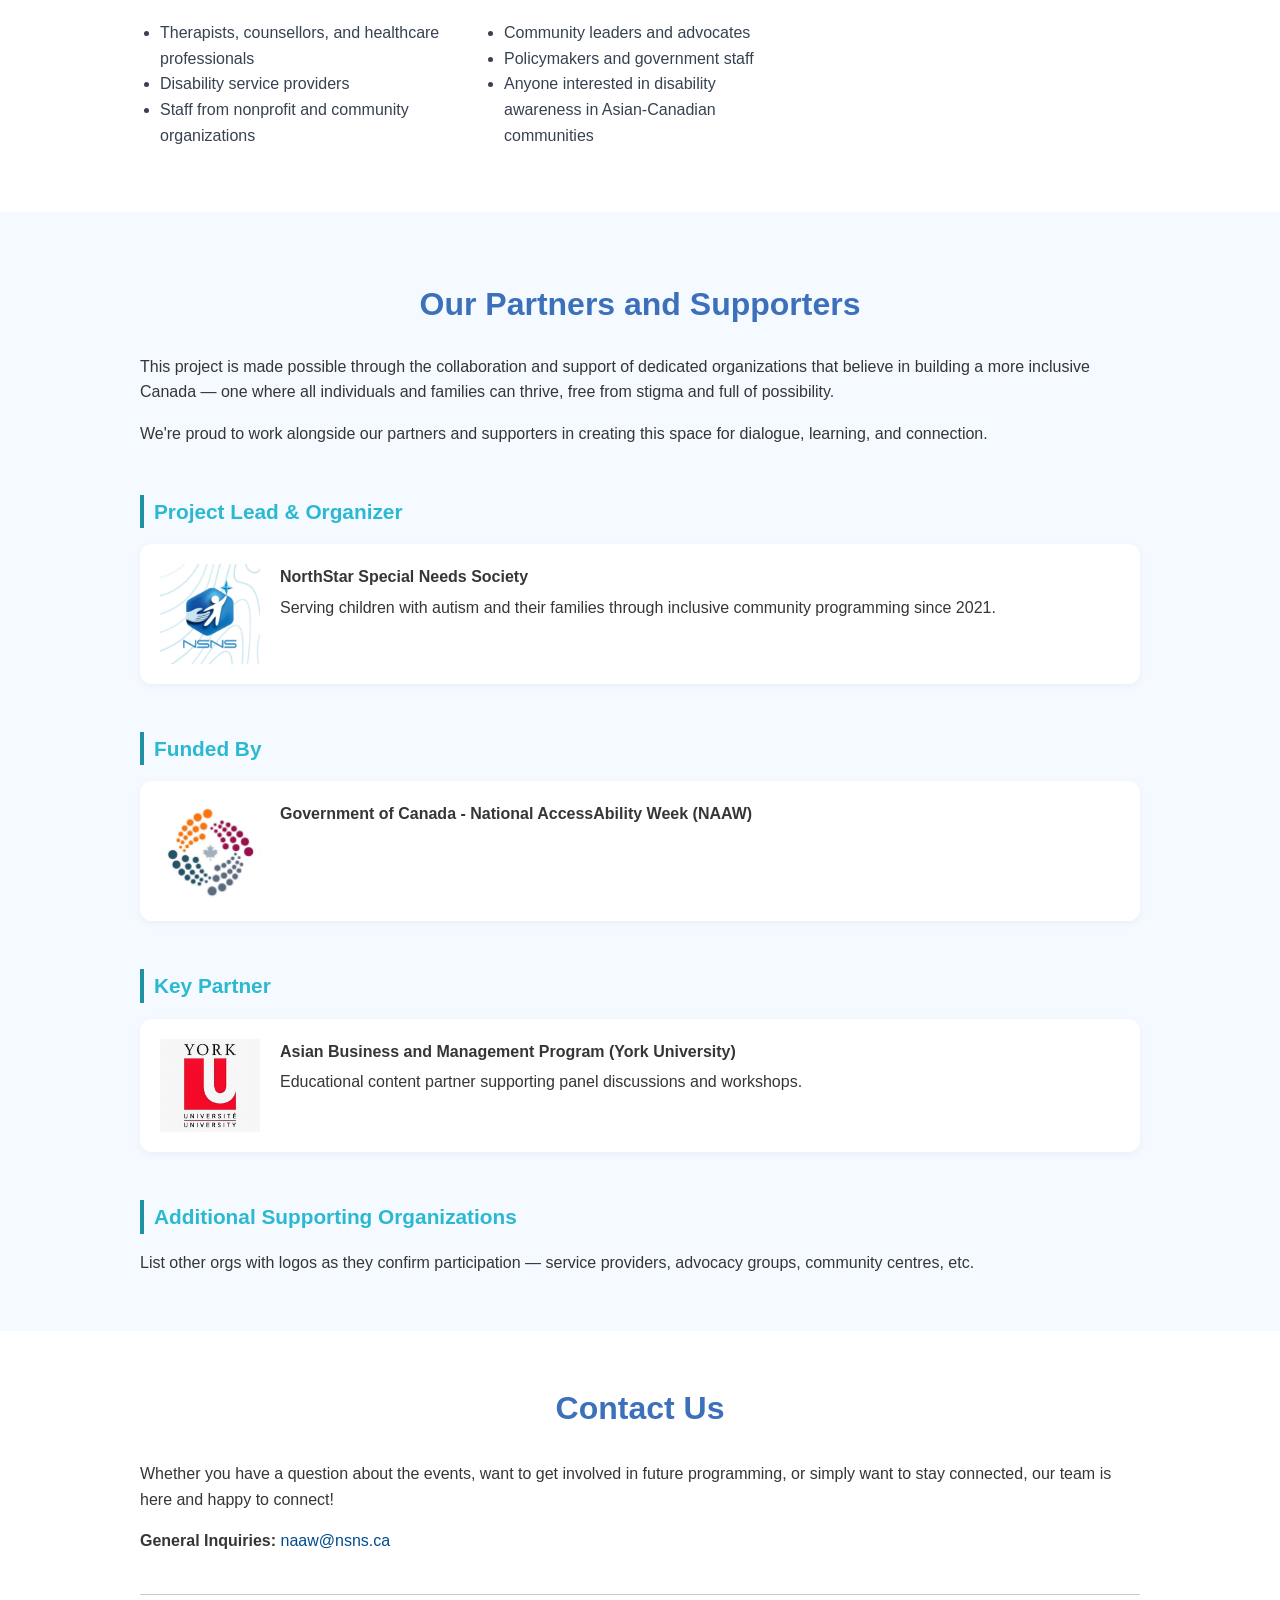
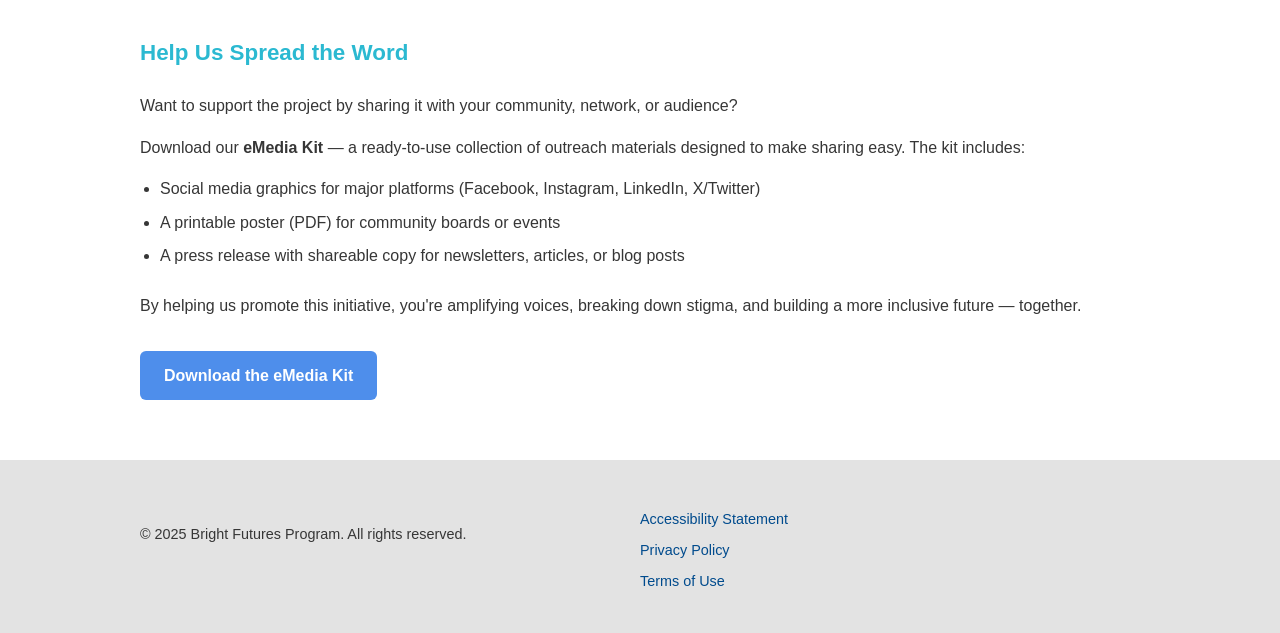
<file: nsns_NARR2/index.html>
<!DOCTYPE html>
<html lang="en">
<head>
  <meta charset="UTF-8" />
  <meta name="viewport" content="width=device-width, initial-scale=1.0" />
  <title>Bright Futures Program</title>
  <link rel="stylesheet" href="style.css">
  <script src="script.js"></script>
</head>
<body>

  <header role="banner" id="home">
    <div class="nav-container">
      <div class="logo-container" aria-label="Site logo and title">
        <img src="images/nsns_logo.jpg" alt="Bright Futures Logo" class="logo-img" />
        <!-- <span class="logo-text">Bright Futures Program</span> -->
      </div>
      <nav role="navigation" aria-label="Main Navigation">
        <ul>
          <li><a href="#home">Home</a></li>
          <li><a href="#about">About</a></li>
          <li><a href="#event">Event</a></li>
          <li><a href="#who-should-attend">Audience</a></li>
          <li><a href="#partners-supporters">Partners</a></li>
          <li><a href="#contact-share">Contact</a></li>
        </ul>
      </nav>
    </div>
  </header>

 

  <section class="slideshow-hero" aria-label="Program highlights">
    <div class="slideshow">
      <div class="slide active" style="background-image: url('images/slide1_new.jpg');">
        <div class="headline">
          <p><strong>Emerging from the Shadows:</strong></p>
          <p>New Perspectives on Disability<br>
          for Brighter Futures</p>
          <p><small>Promoting Disability Awareness and Inclusion<br>
          in Asian-Canadian Communities</small></p>
        </div>
      </div>
      <div class="slide" style="background-image: url('images/slide2_new.jpg');">
        <h2 class="headline"><strong>Building Brighter Futures</strong></h2>
      </div>
      <div class="slide" style="background-image: url('images/slide3_new.jpg');">
        <h2 class="headline"><strong>Inclusive. Inspiring. Impactful.</strong></h2>
      </div>
    </div>
  </section>


  <section class="accessibility-week-intro" aria-labelledby="access-week-heading">
    <div class="intro-container">
      <h2 id="access-week-heading">An initiative of NorthStar Special Needs Society for 
        National AccessAbility Week<br> May 25 - 31, 2025
      </h2>
      <p>
        Join us in celebrating National AccessAbility Week through a series of events that foster dialogue,
        inclusion, and community learning.
      </p>
      <a href="#event" class="scroll-button">Explore the Week's Events</a>
    </div>
  </section>


  <section id="about" class="about-project-section" aria-labelledby="about-project-heading">
    <div class="container">
      <h2 id="about-project-heading">About the Project</h2>
  
      <p>
        <strong>“Emerging from the Shadows”</strong> is a national initiative led by <strong>NorthStar Special Needs Society</strong> as part of <strong>National AccessAbility Week 2025 and 2026</strong>. Through a series of themed workshops, panel discussions, and community events, the project aims to raise awareness, reduce stigma, and foster inclusion for individuals with disabilities within Asian-Canadian communities.
      </p>
  
      <p>
        The project unfolds in two phases: <strong>Year One (2025)</strong> focuses on speakers, families, and advocates primarily from Ontario; <strong>Year Two (2026)</strong> expands to include voices and perspectives from across Canada, deepening the conversation nationally.
      </p>
  
      <p>
        While NorthStar's core work centers on children with autism, this initiative is designed to resonate across the broader disability community, creating space for shared understanding and solidarity.
      </p>
  
      <h3>A Distinctly Asian-Canadian Cultural Focus</h3>
  
      <p>
        In many Asian cultures, disability is still associated with stigma, silence, or shame. Deeply rooted cultural norms may lead families to hide disabled members, limit access to services, and isolate them from community life. Language barriers, fear of judgment, and a lack of culturally relevant supports often compound these challenges.
      </p>
  
      <p>
        This silence causes harm — not just to individuals with disabilities, but to their families and communities. It hinders inclusion and reinforces systemic inequities.
      </p>
  
      <p>
        This project responds by creating space for open dialogue, education, and storytelling — rooted in cultural understanding and focused on building more inclusive futures.
      </p>
    </div>
  </section>


  <section id="goals" class="project-goals-section" aria-labelledby="goals-heading">
    <div class="container">
      <h2 id="goals-heading">Project Goals</h2>
      <div class="goals-grid">
        <div class="goal-box">
          <img src="images/icon1_awareness.png" alt="" class="goal-icon" />
          <h3>Increase Awareness and Understanding</h3>
          <p>Through events and a social media campaign, we’ll educate Asian-Canadian communities about disability experiences, challenging stereotypes and dispelling misconceptions.</p>
        </div>
  
        <div class="goal-box">
          <img src="images/icon2_stigma.png" alt="" class="goal-icon" />
          <h3>Reduce Stigma and Discrimination</h3>
          <p>By amplifying the experience of individuals with disabilities and their families, we aim to build empathy, challenge stigma, and promote acceptance.</p>
        </div>
  
        <div class="goal-box">
          <img src="images/icon3_family.png" alt="" class="goal-icon" />
          <h3>Empower Families and Caregivers</h3>
          <p>We'll offer resources and practical guidance to help families advocate for their loved ones and navigate the support system with confidence.</p>
        </div>
  
        <div class="goal-box">
          <img src="images/icon4_bestpractices.png" alt="" class="goal-icon" />
          <h3>Share Best Practices</h3>
          <p>By sharing recordings of our events, we'll help service providers better understand the cultural context of disability in Asian-Canadian communities.</p>
        </div>
      </div>
    </div>
  </section>


  <section id="event" class="events-section" aria-labelledby="events-heading">
    <div class="container">
      <h2 id="events-heading">NAAW 2025 Events</h2>
      <p class="lead-paragraph">
        This week-long program features a powerful mix of online workshops, panel discussions, and in-person community events — including an Opening Ceremony and Closing Celebration open to all.
        Together, these events explore how we can challenge stigma, share new perspectives, and build more inclusive spaces for individuals with disabilities in Asian-Canadian communities.
      </p>
      <p class="lead-paragraph">
        <strong>Take part in the conversation and help shape brighter futures — not just for individuals with disabilities, but for their families and communities too.</strong>
      </p>
    </div>
  </section>


<!-- Full-width Banner Image Section -->
<section class="banner-section" aria-label="NAAW Visual Highlight" style="position: relative; width: 100%; height: auto;">
  <img src="images/handinhand.jpg"  style="width: 100%; height: auto; display: block; object-fit: cover;">
</section>


  <section id="events-accordion" class="accordion-section" aria-labelledby="accordion-heading">
    <div class="container">
      <h3 id="accordion-heading">NAAW 2025 Event Schedule</h3>
  
      <!-- Event 1 -->
      <div class="accordion-item">
        <button class="accordion-header" aria-expanded="false">
          <span class="title">
            Sunday, May 25 • XXX • XXX ET<br>
            <strong class="event-title">Opening Ceremony</strong> <br><br>
            XXX
          </span>
       
          <span class="arrow" aria-hidden="true">▼</span>
        </button>
        <div class="accordion-content" hidden>
          <p><strong>[Details to come]</strong></p>
        </div>
      </div>
  
      <!-- Event 2 -->
      <div class="accordion-item">
        <button class="accordion-header" aria-expanded="false">
          <span class="title">
            Monday, May 26 <strong>• Online Workshop •</strong> 11:00 am - 2:30 pm ET<br>
            <strong class="event-title">Raising Awareness and Understanding of Disabilities in Asian-Canadian Communities</strong><br><br>
            Explore how culture, identity, and policy shape the experiences of Asian-Canadians with disabilities and their families.<br><br>
            <a href="#" class="register-btn">Register Now</a>
            
          </span>
          
            
         
        <span class="arrow" aria-hidden="true">▼</span>
      </button>
        <div class="accordion-content" hidden>
          <p>
            We begin with a look at <strong>how disability is viewed within various Asian cultures</strong>, and how these perspectives influence attitudes and openness around inclusion.
            We then examine <strong>intersectionality</strong>, highlighting how race, language, and disability can compound barriers to healthcare, education, and social support.
          </p>
          <p>
            The afternoon session introduces <strong>The Accessible Canada Act</strong>, exploring its relevance to Asian-Canadian communities and the path forward toward accessibility and equity.
          </p>
          <p><strong>Speakers:</strong>
            <ul>
              <li>TBA</li>
           </ul>
          </p>
          <p><strong>Format:</strong><br>
            <ul>
              <li>Live Zoom webinar with interactive audience Q&A</li>
              <li>Two sessions, with a 30-minute break from 12:30 PM to 1:00 PM ET</li>
            </ul>
          </p>
          <!-- <a href="#" class="register-btn">Register Now</a> -->
        </div>
      </div>
  
      <!-- Event 3 -->
      <div class="accordion-item">
        <button class="accordion-header" aria-expanded="false">
          <span>
            Tuesday, May 27 <strong>• Online Workshop •</strong> 11:00 am - 2:30 pm ET<br>
            <strong class="event-title">Strengthening Community Inclusion — From Insight to Action</strong><br><br>
            Diverse voices and practical tools to support more inclusive, accessible communities for Asian-Canadians with disabilities.<br><br>
            <a href="#" class="register-btn">Register Now</a>
          </span>
       
          <span class="arrow" aria-hidden="true">▼</span>
        </button>
        
        <div class="accordion-content" hidden>
          <p>
            The morning begins with an <strong>expert panel</strong> exploring how cultural awareness, inclusive business practices, and community-based programs can reduce stigma and expand support.
            Panelists include leaders from the nonprofit, business, therapeutic, and cultural sectors, sharing insights on creating environments where individuals with disabilities are welcomed and empowered.
          </p>
          <p>
            In the afternoon, an <strong>interactive workshop</strong> guides participants through real-world accessibility planning.
            Through group work and case studies, attendees will identify barriers in local services and collaborate on action steps to improve access and inclusion in ways that reflect both cultural and disability-related needs.
          </p>
          <p><strong>Speakers:</strong><br>
            <ul>
              <li>TBA</li>
           </ul>
          </p>
          <p><strong>Format:</strong><br>
            <ul>
              <li>Live Zoom webinar with interactive audience Q&A and breakout discussion opportunities</li>
              <li>Two sessions, with a 30-minute break from 12:30 PM to 1:00 PM ET</li>
            </ul>
          </p>
          <!-- <a href="#" class="register-btn">Register Now</a> -->
        </div>
      </div>

      <!-- Event 4 -->
      <div class="accordion-item">
        <button class="accordion-header" aria-expanded="false">
          <span>
            Wednesday, May 28 <strong>• Online Workshop •</strong> 11:00 am - 2:30 pm ET<br>
            <strong class="event-title">Building Inclusive Workplaces — Advancing Employment for Asian Canadians with Disabilities</strong><br><br>
            Through conversation and hands-on exploration, we'll address the barriers that Asian Canadians with disabilities face in the workforce — and what it takes to break them down.<br><br>
            <a href="#" class="register-btn">Register Now</a>
          </span>
        
          <span class="arrow" aria-hidden="true">▼</span>
        </button>
        <div class="accordion-content" hidden>
          <p>
            In the morning, an <strong>expert panel</strong> brings together an employer, an employee with lived experience, and an HR professional to share practical strategies for creating inclusive, culturally aware workplaces. Topics include hiring practices, workplace accommodations, and navigating cultural and systemic challenges.
          </p>
          <p>
            The afternoon <strong>workshop</strong> invites participants to roll up their sleeves and explore solutions. Activities include a mock workplace accessibility audit, a demonstration of assistive technologies, and collaborative policy development. Attendees will leave with concrete ideas for fostering inclusion in their own workplaces.
          </p>
          <p><strong>Speakers:</strong><br>
            <ul>
              <li> TBA</li>
            </ul>
          </p>
          <p><strong>Format:</strong><br>
            <ul>
              <li>Live Zoom webinar with interactive audience Q&A and action planning activities</li>
              <li>Two sessions, with a 30-minute break from 12:30 PM to 1:00 PM ET</li>
            </ul>
          </p>
          <!-- <a href="#" class="register-btn">Register Now</a> -->
        </div>
      </div>

      <!-- Event 5 -->
      <div class="accordion-item">
        <button class="accordion-header" aria-expanded="false">
          <span>
            Thursday, May 29 <strong>• In-person Workshop •</strong> 11:00 am - 3:30 pm ET<br>
            <strong class="event-title">Inclusive Education — Creating Equitable Learning Environments for Asian Canadians with Disabilities</strong><br><br>
            This day of learning and connection explores how to build more accessible, culturally responsive learning environments for Asian-Canadian students with disabilities.<br><br>
            <a href="#" class="register-btn">Register Now</a>
          </span>
        
          <span class="arrow" aria-hidden="true">▼</span>
        </button>
        <div class="accordion-content" hidden>
          <p>
            The morning <strong>expert panel</strong> brings together educators, disability advocates, and policy specialists to discuss inclusive teaching practices, student experiences, and the policy landscape shaping access to education. Together, they'll explore what it takes to meet the needs of diverse learners through both cultural and disability lenses.
          </p>
          <p>
            In the afternoon, an <strong>interactive workshop</strong> showcases innovative inclusion strategies in schools and classrooms. Participants will hear moving personal stories, explore real-world examples, and engage in networking and collaboration with fellow educators, advocates, and community leaders.
          </p>
          <p><strong>Speakers:</strong>
            <ul>
              <li> TBA</li>
            </ul>
          </p>
          <p><strong>Format:</strong><br>
            <ul>
              <li> In-person workshop with opportunities for live Q&A, storytelling, and community connection</li>
              <li>Two sessions, with a one hour break from 12:30 PM to 1:30 PM ET</li>
            </ul>
          </p>
          <p><strong>Location:</strong>
            <ul>
              <li> TBA</li>
            </ul>
          </p>
          <!-- <a href="#" class="register-btn">Register Now</a> -->
        </div>
      </div>

      <!-- Event 6 -->
      <div class="accordion-item">
        <button class="accordion-header" aria-expanded="false">
          <span>
            Saturday, May 31 • XXX • XXX ET<br>
            <strong class="event-title">Closing Ceremony</strong><br><br> 
             XXX
          </span>
        
          <span class="arrow" aria-hidden="true">▼</span>
        </button>
        <div class="accordion-content" hidden>
          <p><strong>[Details to come]</strong></p>
        </div>
      </div>
  
    </div>
  </section>


  <section id="who-should-attend" class="py-12 bg-gray-50">
    <div class="container mx-auto px-4 max-w-5xl">
      <h2 class="text-2xl font-bold mb-6">Who Should Attend?</h2>
      <p class="mb-6">
        These events are open to everyone who wants to learn, connect, and take part in reshaping how disability is understood and supported in Asian-Canadian communities. Whether you're personally affected by disability, work in the field, or are simply curious to learn more — you belong here!
      </p>
  
      <div class="grid gap-6 sm:grid-cols-2 lg:grid-cols-3">
        <!-- Group 1 -->
        <div>
          <h3 class="font-semibold text-lg mb-2">Individuals and Families</h3>
          <ul class="list-disc list-inside text-gray-700">
            <li>People with disabilities</li>
            <li>Caregivers, parents, and family members</li>
            <li>Students and youth with disabilities</li>
          </ul>
        </div>
  
        <!-- Group 2 -->
        <div>
          <h3 class="font-semibold text-lg mb-2">Educators and School Professionals</h3>
          <ul class="list-disc list-inside text-gray-700">
            <li>Teachers, principals, and school administrators</li>
            <li>Educational support staff</li>
            <li>Post-secondary staff and accessibility service providers</li>
          </ul>
        </div>
  
        <!-- Group 3 -->
        <div>
          <h3 class="font-semibold text-lg mb-2">Employers and Workplace Leaders</h3>
          <ul class="list-disc list-inside text-gray-700">
            <li>Business owners, managers, and HR professionals</li>
            <li>Workplace inclusion advocates</li>
            <li>Employees interested in disability and equity</li>
          </ul>
        </div>
  
        <!-- Group 4 -->
        <div>
          <h3 class="font-semibold text-lg mb-2">Health and Social Service Providers</h3>
          <ul class="list-disc list-inside text-gray-700">
            <li>Therapists, counsellors, and healthcare professionals</li>
            <li>Disability service providers</li>
            <li>Staff from nonprofit and community organizations</li>
          </ul>
        </div>
  
        <!-- Group 5 -->
        <div>
          <h3 class="font-semibold text-lg mb-2">Community Builders and Changemakers</h3>
          <ul class="list-disc list-inside text-gray-700">
            <li>Community leaders and advocates</li>
            <li>Policymakers and government staff</li>
            <li>Anyone interested in disability awareness in Asian-Canadian communities</li>
          </ul>
        </div>
      </div>
    </div>
  </section>

  
  <section id="partners-supporters">
    <div class="container">
      <h2>Our Partners and Supporters</h2>
      <p>
        This project is made possible through the collaboration and support of dedicated organizations that believe in building a more inclusive Canada — one where all individuals and families can thrive, free from stigma and full of possibility.
      </p>
      <p>
        We're proud to work alongside our partners and supporters in creating this space for dialogue, learning, and connection.
      </p>
  
      <div class="partner-group">
        <h3>Project Lead & Organizer</h3>
        <div class="partner">
          <img src="images/nsns_logo.jpg" alt="NorthStar Special Needs Society logo">
          <div>
            <h4>NorthStar Special Needs Society</h4>
            <p>Serving children with autism and their families through inclusive community programming since 2021.</p>
          </div>
        </div>
      </div>
  
      <div class="partner-group">
        <h3>Funded By</h3>
        <div class="partner">
          <img src="images/naaw_logo.jpg" alt="Government of Canada - NAAW logo">
          <div>
            <h4>Government of Canada - National AccessAbility Week (NAAW)</h4>
          </div>
        </div>
      </div>
  
      <div class="partner-group">
        <h3>Key Partner</h3>
        <div class="partner">
          <img src="images/york-U_logo.jpg" alt="Asian Business and Management Program logo">
          <div>
            <h4>Asian Business and Management Program (York University)</h4>
            <p>Educational content partner supporting panel discussions and workshops.</p>
          </div>
        </div>
      </div>
  
      <div class="partner-group">
        <h3>Additional Supporting Organizations</h3>
        <p>List other orgs with logos as they confirm participation — service providers, advocacy groups, community centres, etc.</p>
        <!-- Add logos or placeholder divs here as needed -->
      </div>
    </div>
  </section>
  


    <section id="contact-share" class="section-light">
      <div class="container">
        <h2>Contact Us</h2>
        <p>
          Whether you have a question about the events, want to get involved in future programming, or simply want to stay connected, our team is here and happy to connect!
        </p>
        <p>
          <strong>General Inquiries:</strong> <a class="email-link" href="mailto:naaw@nsns.ca">naaw@nsns.ca</a>
        </p>
    
        <div class="divider"></div>
    
        <h3>Help Us Spread the Word</h3>
        <p>
          Want to support the project by sharing it with your community, network, or audience?
        </p>
        <p>
          Download our <strong>eMedia Kit</strong> — a ready-to-use collection of outreach materials designed to make sharing easy. The kit includes:
        </p>
        <ul>
          <li>Social media graphics for major platforms (Facebook, Instagram, LinkedIn, X/Twitter)</li>
          <li>A printable poster (PDF) for community boards or events</li>
          <li>A press release with shareable copy for newsletters, articles, or blog posts</li>
        </ul>
        <p>
          By helping us promote this initiative, you're amplifying voices, breaking down stigma, and building a more inclusive future — together.
        </p>
        <a href="#" class="download-btn">Download the eMedia Kit</a>
      </div>
    </section>
    

  <!-- MAIN CONTENT SECTIONS WILL GO HERE -->

  <footer role="contentinfo">
    <div class="footer-container">
      <div class="footer-info">
        <p>&copy; 2025 Bright Futures Program. All rights reserved.</p>
      </div>
      <div class="footer-links" aria-label="Footer Links">
        <a href="#accessibility-statement">Accessibility Statement</a>
        <a href="#privacy-policy">Privacy Policy</a>
        <a href="#terms">Terms of Use</a>
      </div>
    </div>
  </footer>

</body>
</html>
</file>
<file: nsns_NARR/style.css>
/*Header and footer start*/


:root {
    /* --primary-blue: #004b8d; */
    --primary-blue: #2BB9D1;
    /* --primary-blue: #2BBBD4; */
    --light-blue: #e6f0fa;
    --text-color: #fff;
    --focus-outline: #ffcc00;
}

body {
    margin: 0;
    font-family: 'Helvetica Neue', sans-serif, 'Segoe UI', Tahoma, Verdana, Arial;
    line-height: 1.6;
    color: #363636;
}

header {
    background-color: var(--primary-blue);
    color: var(--text-color);
    padding: 0.5rem;
}



.nav-container {
    display: flex;
    align-items: center;
    justify-content: space-between; /* spreads logo and nav apart */
    max-width: 1200px;
  }



.logo-container {
    display: flex;
    align-items: center;
    gap: 0.5rem;
    margin-left: 4rem; /* 👈 Pushes it away from browser edge */
  }
  
  .logo-img {
    height: 80px;
    width: auto;
  }
  
  

nav ul {
    list-style: none;
    display: flex;
    padding-right: 0rem;
    padding-left: 3rem;
}

nav li {
    margin-left: 1.5rem;
}

nav a {
    color: var(--text-color);
    text-decoration: none;
    /* font-weight: 600; */
    font-size: 1.3rem; /* 👈 Increase this value as needed */
}

nav a:focus,
nav a:hover {
    color: #003b6f;
}

footer {
    background-color: #E3E3E3;
    color: #363636;
    padding: 2rem 3rem;
    font-size: 0.9rem;
}

.footer-container {
    max-width: 1000px;
    margin: auto;
    display: flex;
    flex-wrap: wrap;
    justify-content: space-between;
}

.footer-links,
.footer-info {
    flex: 1 1 300px;
    margin-top: 1rem;
}

.footer-links a {
    display: block;
    margin-bottom: 0.5rem;
    text-decoration: none;
    color: #004b8d;
    
}

.footer-links a:focus {
    outline: 3px solid var(--focus-outline);
}

@media (max-width: 768px) {
    nav ul {
    flex-direction: column;
    gap: 0.5rem;
    margin-top: 1rem;
    }

    .nav-container {
    flex-direction: column;
    align-items: flex-start;
    }

    .headline {
    font-size: 1.5rem;
    bottom: 10%;
    }
}

/*Header and footer end*/

/*slideshow start*/

.slideshow-hero {
    height: 70vh;
    overflow: hidden;
    position: relative;
  }
  
  .slideshow {
    height: 100%;
    position: relative;
  }
  
  .slide {
    position: absolute;
    width: 100%;
    height: 100%;
    background-size: cover;
    background-position: center;
    transition: opacity 1s ease-in-out;
    opacity: 0;
  }
  
  .slide.active {
    opacity: 1;
    z-index: 1;
  }
  
  .headline {
    position: absolute;
    bottom: 20%;
    left: 5%;
    color: white;
    font-size: 2rem;
    font-weight: 500;
    max-width: 90%;
    text-shadow: 4px 4px 16px rgba(0, 0, 0, 0.8);
    z-index: 2;
    line-height: 1.4;
  }

  .headline p {
    margin: 0.3em 0;
  }
  
  .headline strong {
    font-size: 2.5rem;
    font-weight: bold;
  }

  .headline small {
    font-size: 1.5rem;
   
  }

  @media (max-width: 768px) {
    .slide {
      /* height: auto; */
      padding: 2rem 1rem;
    }
  
    .headline {
      font-size: 1rem;
      /* padding: 1rem; */
    }
  }

  @media (max-width: 400px) {

    .slide {
      /* height: auto; */
      padding: 0.5rem 0.5rem;
    }

    .headline {
      font-size: 0.8rem; /* or whatever size looks best */
    }
  
    .headline small {
      font-size: 0.7rem;
    }
  }
  
  /*slideshow end*/
  

/*accessibility-week-intro start*/

  .accessibility-week-intro {
    background-color: #f4faff;
    padding: 3rem 1rem;
    text-align: center;
  }
  
  .intro-container {
    max-width: 900px;
    margin: 0 auto;
  }
  
  .accessibility-week-intro h2 {
    font-size: 1.4rem;
    color: #3d70bb;
    margin-bottom: 1rem;
  }
  
  .accessibility-week-intro p {
    font-size: 0.9rem;
    color: #56585c;
    margin-bottom: 2rem;
  }
  
  .scroll-button {
    display: inline-block;
    background-color: #4E8EEB;
    color: white;
    text-decoration: none;
    padding: 0.75rem 1.5rem;
    border-radius: 6px;
    font-size: 1rem;
    font-weight: 600;
    transition: background-color 0.3s ease;
  }
  
  .scroll-button:hover,
  .scroll-button:focus {
    background-color: #003b6f;
    outline: none;
  }

  /*accessibility-week-intro end*/

  /*About section start*/
  .about-project-section {
    background-color: #ffffff;
    padding: 2rem 1rem;
    color: #363636;
  }
  
  .about-project-section .container {
    max-width: 1000px;
    margin: 0 auto;
  }
  
  .about-project-section h2 {
    font-size: 1.8rem;
    color: #3d70bb;
    margin-bottom: 1.5rem;
    text-align: center;
  }
  
  .about-project-section h3 {
    font-size: 1.4rem;
    color: #2BB9D1;
    margin-top: 2rem;
    margin-bottom: 1rem;
  }
  
  .about-project-section p {
    font-size: 1rem;
    line-height: 1.7;
    margin-bottom: 1.2rem;
  }
  /*About section end*/


  /*Project goals section start*/

  .project-goals-section {
    background-color: #f4faff;
    padding: 2rem 1rem 4rem 1rem;
  }
  
  .project-goals-section .container {
    max-width: 1100px;
    margin: 0 auto;
    text-align: center;
  }
  
  .project-goals-section h2 {
    font-size: 1.8rem;
    color: #3d70bb;
    margin-bottom: 2rem;
  }
  
  .goals-grid {
    display: grid;
    grid-template-columns: repeat(auto-fit, minmax(250px, 1fr));
    gap: 2rem;
  }
  
  .goal-box {
    background-color: #ffffff;
    border: 1px solid #dce8f5;
    padding: 2rem;
    border-radius: 10px;
    box-shadow: 0 4px 6px rgba(0,0,0,0.05);
    transition: transform 0.3s ease;
  }
  
  .goal-box:hover {
    transform: translateY(-5px);
  }
  
  .goal-icon {
    height: 60px;
    margin-bottom: 0.5rem;
  }
  
  .goal-box h3 {
    /* text-align: left; */
    color: #2BB9D1;
    font-size: 1.1rem;
    margin-bottom: 0.75rem;
  }
  
  .goal-box p {
    text-align: left;
    font-size: 0.9rem;
    color: #363636;
    line-height: 1.6;
  }

  /*Project goals section end*/

  /**/
  .banner-section {
    padding: 2rem 1rem 1rem 1rem;
  }
  

  /*Event section start*/

  .events-section {
    background-color: #ffffff;
    padding: 2rem 1rem 2rem 1rem;
  }
  
  .events-section .container {
    max-width: 1000px;
    margin: 0 auto;
  }
  
  .events-section h2 {
    color: #3d70bb;
    font-size: 1.8rem;
    margin-bottom: 1.5rem;
    text-align: center;
  }
  
  .events-section .lead-paragraph {
    font-size: 1rem;
    /* font-weight: 500; */
    color: #363636;
    margin-bottom: 1rem;
    text-align: left;
  }
  
  .events-section p {
    
    line-height: 1.7;
   
  }
  /*Event section end*/

  /*Event accordion begin*/
  .accordion-section {
    padding: 1rem 1rem 2rem 1rem;
    background-color: #f9f9f9;
  }

  .accordion-section .container{
    max-width: 1050px;
    margin: 0 auto;
  }
  
  .accordion-section h3 {
    padding-left: 2rem;
    text-align: left;
    font-size: 1.4rem;
    margin-bottom: 2rem;
    color: #2BB9D1;
  }
  
  .accordion-item {
    border-top: 1px solid #ccc;
    padding: 1rem 1rem
  }

  .accordion-item.active {
    background-color: #eef7ff; /* light blue or any highlight color */
  }
  
  .accordion-header {
    background: none;
    border: none;
    width: 100%;
    text-align: left;
    font-size: 0.95rem;
    padding: 1rem 1rem 2rem 1rem; /*Space for arrow*/
    cursor: pointer;
    display: flex;
    justify-content: space-between;
    align-items: center;
    color: #363636;
    position: relative;
    
  }

 
  
  .accordion-header .arrow {
    position: absolute;
    top: 0.5rem;
    right: 1rem;
    font-size: 0.9rem;
    pointer-events: none;
  }
  
 

  .accordion-header:hover .event-title {
    color: #2BB9D1; /* or whatever color you want on hover */
    text-decoration:underline;
  }

  .accordion-header .event-title {
    color:#6090a3;
    font-size: 1.1rem;
  }

  
  .accordion-content {
    padding: 1rem 2rem 2rem 1em;
    font-size: 0.95rem;
    line-height: 1.6;
    color: #363636;
  }
  
  .accordion-content ul {
    padding-left: 1.2rem;
  }
  
  .register-btn{
    display: inline-block;
    background-color: #4E8EEB;
    color: white;
    text-decoration: none;
    padding: 0.75rem 1.5rem;
    border-radius: 6px;
    font-size: 1rem;
    font-weight: 600;
    transition: background-color 0.3s ease;
  }

.register-btn:hover,
.register-btn:focus {
    background-color: #003b6f;
    outline: none;
  }

   /*Event accordion end*/

   /*Who should attend section start*/

   /* Section layout */
#who-should-attend {
    background-color: #fff;
    padding: 3rem 1rem;
  }
  
  /* Container layout */
  #who-should-attend .container {
    max-width: 1000px;
    margin: 0 auto;
  }
  
  /* Section Heading */
  #who-should-attend h2 {
    font-size: 2rem;
    font-weight: bold;
    margin-bottom: 1.5rem;
    color: #3d70bb;
    text-align: center;
  }
  
  /* Subheadings */
  #who-should-attend h3 {
    font-size: 1rem;
    font-weight: 600;
    margin-bottom: 0.75rem;
    color: #1f2937;
  }
  
  /* List styles */
  #who-should-attend ul {
    padding-left: 1.25rem;
    list-style-type: disc;
    color: #374151;
    line-height: 1.6;
  }
  
  /* Responsive grid */
  #who-should-attend .grid {
    display: grid;
    grid-template-columns: 1fr;
    gap: 2rem;
  }
  
  @media (min-width: 640px) {
    #who-should-attend .grid {
      grid-template-columns: repeat(2, 1fr);
    }
  }
  
  @media (min-width: 1024px) {
    #who-should-attend .grid {
      grid-template-columns: repeat(3, 1fr);
    }
  }

  /*Who should attend section end*/

  /*Partner Supporter section start*/

  #partners-supporters {
    background-color: #f4faff;
    padding: 40px 20px;
  }
  
  #partners-supporters .container {
    max-width: 1000px;
    margin: 0 auto;
  }
  
  #partners-supporters h2 {
    font-size: 2rem;
    text-align: center;
    margin-bottom: 1.5rem;
    color: #3d70bb;
  }
  
  #partners-supporters p {
    font-size: 1rem;
    color: #363636;
    line-height: 1.6;
    margin-bottom: 1rem;
  }
  
  .partner-group {
    margin-top: 3rem;
  }
  
  .partner-group h3 {
    font-size: 1.3rem;
    margin-bottom: 1rem;
    color: #2BB9D1;
    border-left: 4px solid #2290A3;
    padding-left: 10px;
  }
  
  .partner {
    display: flex;
    align-items: flex-start;
    gap: 20px;
    background-color: #fff;
    padding: 20px;
    border-radius: 12px;
    box-shadow: 0 2px 8px rgba(0,0,0,0.05);
    margin-bottom: 20px;
    flex-wrap: wrap;
  }
  
  .partner img {
    max-width: 100px;
    height: auto;
    object-fit: contain;
    flex-shrink: 0;
  }
  
  .partner h4 {
    margin: 0;
    font-size: 1rem;
    color: #363636;
  }
  
  .partner p {
    margin: 5px 0 0 0;
    font-size: 0.9rem;
    color: #363636;
  }
  
  @media (max-width: 600px) {
    .partner {
      flex-direction: column;
      align-items: center;
      text-align: center;
    }
  
    .partner img {
      margin-bottom: 10px;
    }
  }

    /*Partner Supporter section end*/


    /*Contact us section start*/

    #contact-share {
  background-color: #fff;
  padding: 20px 20px 60px 20px;
}

#contact-share .container {
  max-width: 1000px;
  margin: 0 auto;
}

#contact-share h2 {
  font-size: 2rem;
  color: #3d70bb;
  margin-top: 2rem;
  text-align: center;
}

#contact-share h3 {
  font-size: 1.4rem;
  color: #2BB9D1;
  margin-top: 2rem;
}



#contact-share p {
  font-size: 1rem;
  color: #363636;
  line-height: 1.6;
  margin-bottom: 1rem;
}

#contact-share ul {
  padding-left: 20px;
  margin-bottom: 1.5rem;
  color: #363636;
}

#contact-share li {
  margin-bottom: 0.5rem;
}

#contact-share a.download-btn {
  display: inline-block;
  background-color: #4E8EEB;
  color: #fff;
  padding: 0.75rem 1.5rem;
  border-radius: 6px;
  text-decoration: none;
  font-weight: 600;
  margin-top: 1rem;
  transition: background-color 0.3s ease;
}

#contact-share a.email-link {

  margin-bottom: 1rem;
  text-decoration: none;
  color: #004b8d;
}



#contact-share a.download-btn:hover {
  background-color: #003b6f;
  outline: none;
}

.divider {
  height: 1px;
  background-color: #ccc;
  margin: 40px 0;
}




/*Contact us section end*/
</file>
<file: nsns_NARR2/style.css>
/*Header and footer start*/


:root {
    /* --primary-blue: #004b8d; */
    --primary-blue: #2BB9D1;
    /* --primary-blue: #2BBBD4; */
    --light-blue: #e6f0fa;
    --text-color: #fff;
    --focus-outline: #ffcc00;
}

body {
    margin: 0;
    font-family: 'Helvetica Neue', sans-serif, 'Segoe UI', Tahoma, Verdana, Arial;
    line-height: 1.6;
    color: #363636;
}

header {
    background-color: var(--primary-blue);
    color: var(--text-color);
    padding: 0.5rem;
}



.nav-container {
    display: flex;
    align-items: center;
    justify-content: space-between; /* spreads logo and nav apart */
    max-width: 1200px;
  }



.logo-container {
    display: flex;
    align-items: center;
    gap: 0.5rem;
    margin-left: 4rem; /* 👈 Pushes it away from browser edge */
  }
  
  .logo-img {
    height: 80px;
    width: auto;
  }
  
  

nav ul {
    list-style: none;
    display: flex;
    padding-right: 0rem;
    padding-left: 3rem;
}

nav li {
    margin-left: 1.5rem;
}

nav a {
    color: var(--text-color);
    text-decoration: none;
    /* font-weight: 600; */
    font-size: 1.3rem; /* 👈 Increase this value as needed */
}

nav a:focus,
nav a:hover {
    color: #003b6f;
}

footer {
    background-color: #E3E3E3;
    color: #363636;
    padding: 2rem 3rem;
    font-size: 0.9rem;
}

.footer-container {
    max-width: 1000px;
    margin: auto;
    display: flex;
    flex-wrap: wrap;
    justify-content: space-between;
}

.footer-links,
.footer-info {
    flex: 1 1 300px;
    margin-top: 1rem;
}

.footer-links a {
    display: block;
    margin-bottom: 0.5rem;
    text-decoration: none;
    color: #004b8d;
    
}

.footer-links a:focus {
    outline: 3px solid var(--focus-outline);
}

@media (max-width: 768px) {
    nav ul {
    flex-direction: column;
    gap: 0.5rem;
    margin-top: 1rem;
    }

    .nav-container {
    flex-direction: column;
    align-items: flex-start;
    }

    .headline {
    font-size: 1.5rem;
    bottom: 10%;
    }
}

/*Header and footer end*/

/*slideshow start*/

.slideshow-hero {
    height: 70vh;
    overflow: hidden;
    position: relative;
  }
  
  .slideshow {
    height: 100%;
    position: relative;
  }
  
  .slide {
    position: absolute;
    width: 100%;
    height: 100%;
    background-size: cover;
    background-position: center;
    transition: opacity 1s ease-in-out;
    opacity: 0;
  }
  
  .slide.active {
    opacity: 1;
    z-index: 1;
  }
  
  .headline {
    position: absolute;
    bottom: 20%;
    left: 5%;
    color: white;
    font-size: 2rem;
    font-weight: 500;
    max-width: 90%;
    text-shadow: 4px 4px 16px rgba(0, 0, 0, 0.8);
    z-index: 2;
    line-height: 1.4;
  }

  .headline p {
    margin: 0.3em 0;
  }
  
  .headline strong {
    font-size: 2.5rem;
    font-weight: bold;
  }

  .headline small {
    font-size: 1.5rem;
   
  }

  @media (max-width: 768px) {
    .slide {
      /* height: auto; */
      padding: 2rem 1rem;
    }
  
    .headline {
      font-size: 1rem;
      /* padding: 1rem; */
    }
  }

  @media (max-width: 400px) {

    .slide {
      /* height: auto; */
      padding: 0.5rem 0.5rem;
    }

    .headline {
      font-size: 0.8rem; /* or whatever size looks best */
    }
  
    .headline small {
      font-size: 0.7rem;
    }
  }
  
  /*slideshow end*/
  

/*accessibility-week-intro start*/

  .accessibility-week-intro {
    background-color: #f4faff;
    padding: 3rem 1rem;
    text-align: center;
  }
  
  .intro-container {
    max-width: 900px;
    margin: 0 auto;
  }
  
  .accessibility-week-intro h2 {
    font-size: 1.4rem;
    color: #3d70bb;
    margin-bottom: 1rem;
  }
  
  .accessibility-week-intro p {
    font-size: 0.9rem;
    color: #56585c;
    margin-bottom: 2rem;
  }
  
  .scroll-button {
    display: inline-block;
    background-color: #4E8EEB;
    color: white;
    text-decoration: none;
    padding: 0.75rem 1.5rem;
    border-radius: 6px;
    font-size: 1rem;
    font-weight: 600;
    transition: background-color 0.3s ease;
  }
  
  .scroll-button:hover,
  .scroll-button:focus {
    background-color: #003b6f;
    outline: none;
  }

  /*accessibility-week-intro end*/

  /*About section start*/
  .about-project-section {
    background-color: #ffffff;
    padding: 2rem 1rem;
    color: #363636;
  }
  
  .about-project-section .container {
    max-width: 1000px;
    margin: 0 auto;
  }
  
  .about-project-section h2 {
    font-size: 1.8rem;
    color: #3d70bb;
    margin-bottom: 1.5rem;
    text-align: center;
  }
  
  .about-project-section h3 {
    font-size: 1.4rem;
    color: #2BB9D1;
    margin-top: 2rem;
    margin-bottom: 1rem;
  }
  
  .about-project-section p {
    font-size: 1rem;
    line-height: 1.7;
    margin-bottom: 1.2rem;
  }
  /*About section end*/


  /*Project goals section start*/

  .project-goals-section {
    background-color: #f4faff;
    padding: 2rem 1rem;
  }
  
  .project-goals-section .container {
    max-width: 1100px;
    margin: 0 auto;
    text-align: center;
  }
  
  .project-goals-section h2 {
    font-size: 1.8rem;
    color: #3d70bb;
    margin-bottom: 2rem;
  }
  
  .goals-grid {
    display: grid;
    grid-template-columns: repeat(auto-fit, minmax(250px, 1fr));
    gap: 2rem;
  }
  
  .goal-box {
    background-color: #ffffff;
    border: 1px solid #dce8f5;
    padding: 2rem;
    border-radius: 10px;
    box-shadow: 0 4px 6px rgba(0,0,0,0.05);
    transition: transform 0.3s ease;
  }
  
  .goal-box:hover {
    transform: translateY(-5px);
  }
  
  .goal-icon {
    height: 60px;
    margin-bottom: 0.5rem;
  }
  
  .goal-box h3 {
    /* text-align: left; */
    color: #2BB9D1;
    font-size: 1.1rem;
    margin-bottom: 0.75rem;
  }
  
  .goal-box p {
    text-align: left;
    font-size: 0.9rem;
    color: #363636;
    line-height: 1.6;
  }

  /*Project goals section end*/


  /*Event section start*/

  .events-section {
    background-color: #ffffff;
    padding: 2rem 1rem;
  }
  
  .events-section .container {
    max-width: 1000px;
    margin: 0 auto;
  }
  
  .events-section h2 {
    color: #3d70bb;
    font-size: 1.8rem;
    margin-bottom: 1.5rem;
    text-align: center;
  }
  
  .events-section .lead-paragraph {
    font-size: 1rem;
    /* font-weight: 500; */
    color: #363636;
    margin-bottom: 1rem;
    text-align: left;
  }
  
  .events-section p {
    
    line-height: 1.7;
   
  }
  /*Event section end*/

  /*Event accordion begin*/
  .accordion-section {
    padding: 1rem 1rem 2rem 1rem;
    background-color: #f9f9f9;
  }

  .accordion-section .container{
    max-width: 1050px;
    margin: 0 auto;
  }
  
  .accordion-section h3 {
    padding-left: 2rem;
    text-align: left;
    font-size: 1.4rem;
    margin-bottom: 2rem;
    color: #2BB9D1;
  }
  
  .accordion-item {
    border-top: 1px solid #ccc;
    padding: 1rem 1rem
  }

  .accordion-item.active {
    background-color: #eef7ff; /* light blue or any highlight color */
  }
  
  .accordion-header {
    background: none;
    border: none;
    width: 100%;
    text-align: left;
    font-size: 0.95rem;
    padding: 1rem 1rem 2rem 1rem; /*Space for arrow*/
    cursor: pointer;
    display: flex;
    justify-content: space-between;
    align-items: center;
    color: #363636;
    position: relative;
    
  }

 
  
  .accordion-header .arrow {
    position: absolute;
    top: 0.5rem;
    right: 1rem;
    font-size: 0.9rem;
    pointer-events: none;
  }
  
 

  .accordion-header:hover .event-title {
    color: #2BB9D1; /* or whatever color you want on hover */
    text-decoration:underline;
  }

  .accordion-header .event-title {
    color:#6090a3;
    font-size: 1.1rem;
  }

  
  .accordion-content {
    padding: 1rem 2rem 2rem 1em;
    font-size: 0.95rem;
    line-height: 1.6;
    color: #363636;
  }
  
  .accordion-content ul {
    padding-left: 1.2rem;
  }
  
  .register-btn{
    display: inline-block;
    background-color: #4E8EEB;
    color: white;
    text-decoration: none;
    padding: 0.75rem 1.5rem;
    border-radius: 6px;
    font-size: 1rem;
    font-weight: 600;
    transition: background-color 0.3s ease;
  }

.register-btn:hover,
.register-btn:focus {
    background-color: #003b6f;
    outline: none;
  }

   /*Event accordion end*/

   /*Who should attend section start*/

   /* Section layout */
#who-should-attend {
    background-color: #fff;
    padding: 3rem 1rem;
  }
  
  /* Container layout */
  #who-should-attend .container {
    max-width: 1000px;
    margin: 0 auto;
  }
  
  /* Section Heading */
  #who-should-attend h2 {
    font-size: 2rem;
    font-weight: bold;
    margin-bottom: 1.5rem;
    color: #3d70bb;
    text-align: center;
  }
  
  /* Subheadings */
  #who-should-attend h3 {
    font-size: 1rem;
    font-weight: 600;
    margin-bottom: 0.75rem;
    color: #1f2937;
  }
  
  /* List styles */
  #who-should-attend ul {
    padding-left: 1.25rem;
    list-style-type: disc;
    color: #374151;
    line-height: 1.6;
  }
  
  /* Responsive grid */
  #who-should-attend .grid {
    display: grid;
    grid-template-columns: 1fr;
    gap: 2rem;
  }
  
  @media (min-width: 640px) {
    #who-should-attend .grid {
      grid-template-columns: repeat(2, 1fr);
    }
  }
  
  @media (min-width: 1024px) {
    #who-should-attend .grid {
      grid-template-columns: repeat(3, 1fr);
    }
  }

  /*Who should attend section end*/

  /*Partner Supporter section start*/

  #partners-supporters {
    background-color: #f4faff;
    padding: 40px 20px;
  }
  
  #partners-supporters .container {
    max-width: 1000px;
    margin: 0 auto;
  }
  
  #partners-supporters h2 {
    font-size: 2rem;
    text-align: center;
    margin-bottom: 1.5rem;
    color: #3d70bb;
  }
  
  #partners-supporters p {
    font-size: 1rem;
    color: #363636;
    line-height: 1.6;
    margin-bottom: 1rem;
  }
  
  .partner-group {
    margin-top: 3rem;
  }
  
  .partner-group h3 {
    font-size: 1.3rem;
    margin-bottom: 1rem;
    color: #2BB9D1;
    border-left: 4px solid #2290A3;
    padding-left: 10px;
  }
  
  .partner {
    display: flex;
    align-items: flex-start;
    gap: 20px;
    background-color: #fff;
    padding: 20px;
    border-radius: 12px;
    box-shadow: 0 2px 8px rgba(0,0,0,0.05);
    margin-bottom: 20px;
    flex-wrap: wrap;
  }
  
  .partner img {
    max-width: 100px;
    height: auto;
    object-fit: contain;
    flex-shrink: 0;
  }
  
  .partner h4 {
    margin: 0;
    font-size: 1rem;
    color: #363636;
  }
  
  .partner p {
    margin: 5px 0 0 0;
    font-size: 0.9rem;
    color: #363636;
  }
  
  @media (max-width: 600px) {
    .partner {
      flex-direction: column;
      align-items: center;
      text-align: center;
    }
  
    .partner img {
      margin-bottom: 10px;
    }
  }

    /*Partner Supporter section end*/


    /*Contact us section start*/

    #contact-share {
  background-color: #fff;
  padding: 20px 20px 60px 20px;
}

#contact-share .container {
  max-width: 1000px;
  margin: 0 auto;
}

#contact-share h2 {
  font-size: 2rem;
  color: #3d70bb;
  margin-top: 2rem;
  text-align: center;
}

#contact-share h3 {
  font-size: 1.4rem;
  color: #2BB9D1;
  margin-top: 2rem;
}



#contact-share p {
  font-size: 1rem;
  color: #363636;
  line-height: 1.6;
  margin-bottom: 1rem;
}

#contact-share ul {
  padding-left: 20px;
  margin-bottom: 1.5rem;
  color: #363636;
}

#contact-share li {
  margin-bottom: 0.5rem;
}

#contact-share a.download-btn {
  display: inline-block;
  background-color: #4E8EEB;
  color: #fff;
  padding: 0.75rem 1.5rem;
  border-radius: 6px;
  text-decoration: none;
  font-weight: 600;
  margin-top: 1rem;
  transition: background-color 0.3s ease;
}

#contact-share a.email-link {

  margin-bottom: 1rem;
  text-decoration: none;
  color: #004b8d;
}



#contact-share a.download-btn:hover {
  background-color: #003b6f;
  outline: none;
}

.divider {
  height: 1px;
  background-color: #ccc;
  margin: 40px 0;
}




/*Contact us section end*/
</file>
